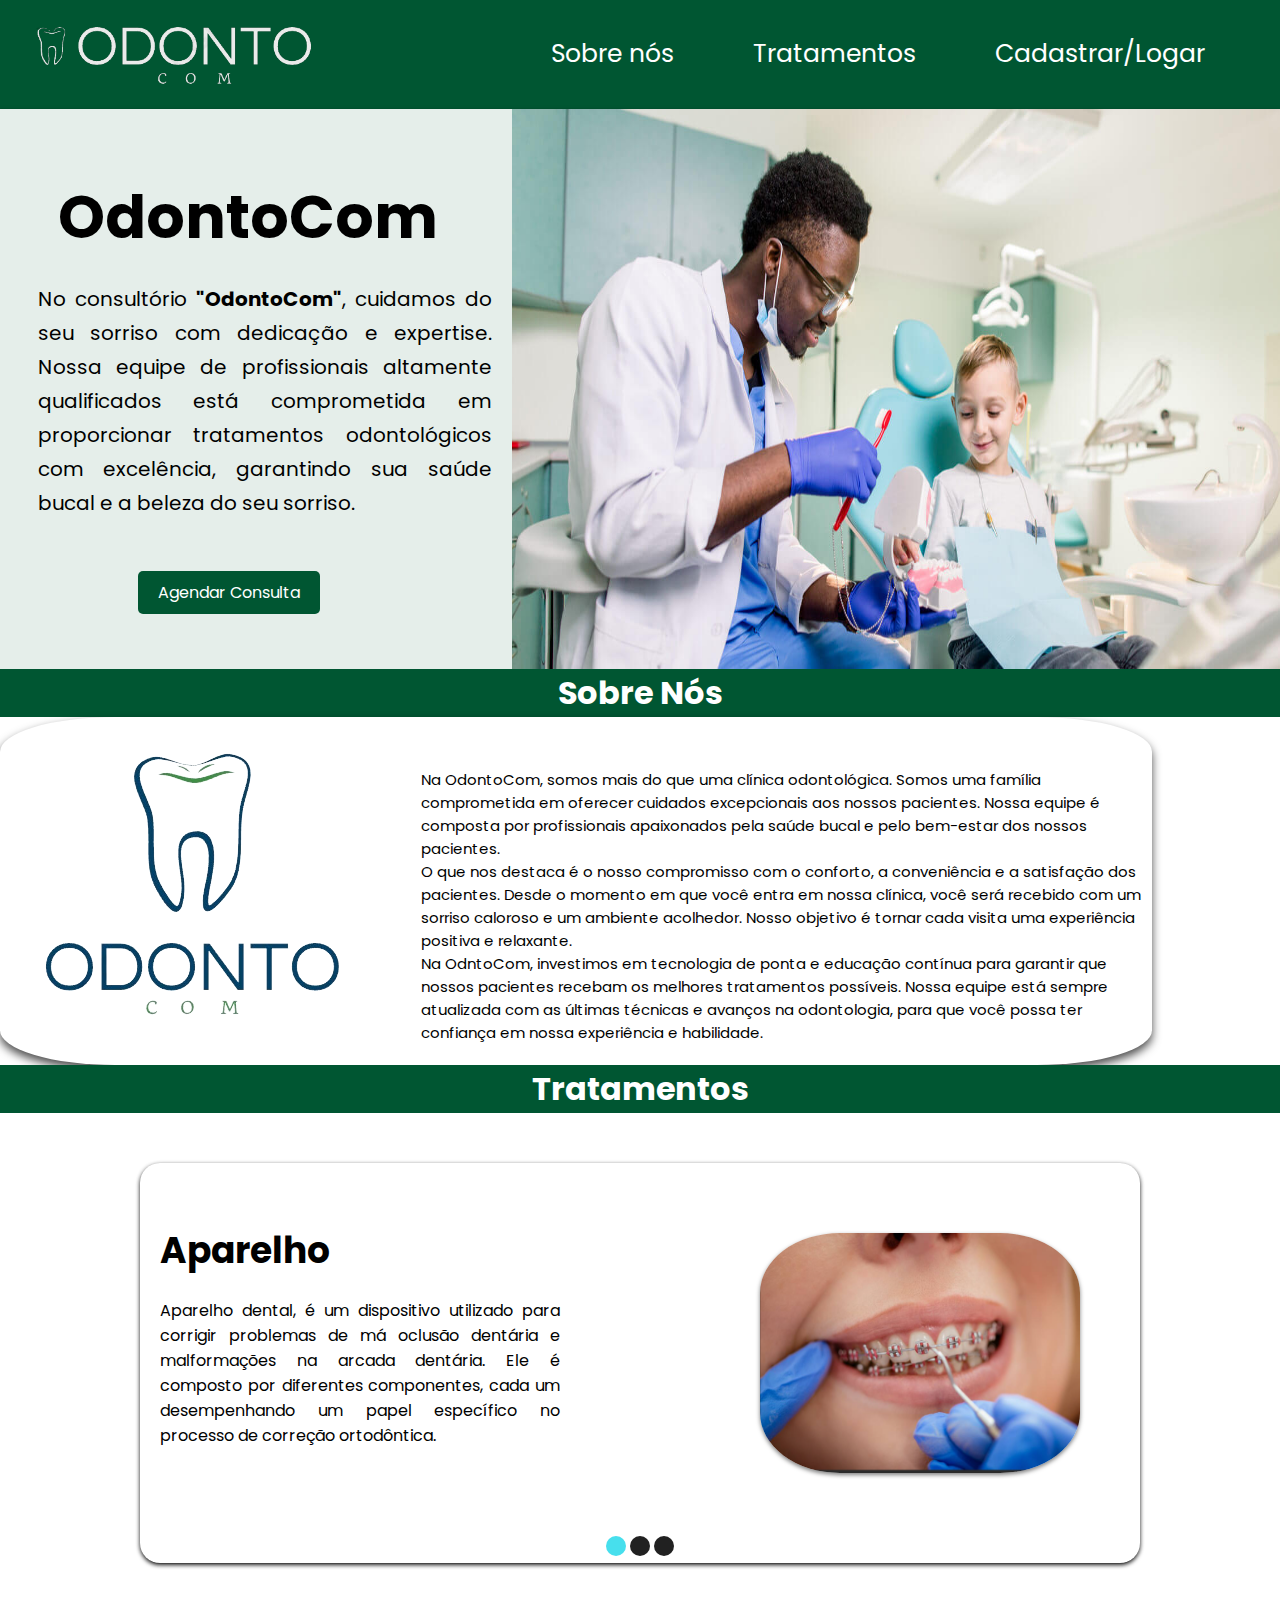
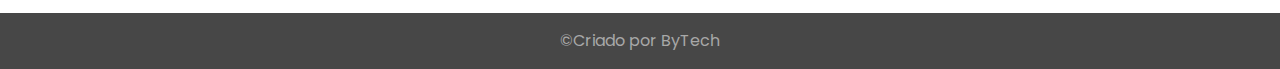
<file: index.html>
<!DOCTYPE html>
<html lang="en">
<head>
    <meta charset="UTF-8">
    <meta http-equiv="X-UA-Compatible" content="IE=edge">
    <meta name="viewport" content="width=device-width, initial-scale=1.0">
    <link rel="preconnect" href="https://fonts.googleapis.com">
    <link rel="preconnect" href="https://fonts.gstatic.com" crossorigin>
    <link href="https://fonts.googleapis.com/css2?family=Poppins:ital,wght@0,100;0,200;0,300;0,400;0,500;0,600;0,700;0,800;0,900;1,100;1,200;1,300;1,400;1,500;1,600;1,700;1,800;1,900&display=swap"rel="stylesheet">
    <script src="./JavaScript/script.js"></script>
    <link rel="stylesheet" href="style/style.css">
    <link rel="shortcut icon" href="assets/LogoFav.PNG" type="image/x-icon">
    <title>OdontoCom</title>
</head>
<body>
   <!--Cabeçalho-->
    <header class="cabecalho"> 
        <div class="cabecalho__logo">
            <img class="logo" src="assets/OdontoCom_White.png" alt="">
        </div>
        <nav class="cabecalho__informacoes">
            <button id="botao1" class="cabecalho__botao cabecalho__informacoes__menu">Sobre nós</button>
            <button id="botao2" class="cabecalho__botao cabecalho__informacoes__menu">Tratamentos</button>
            <a class="cabecalho__informacoes__menu" href="HTML/login.html">Cadastrar/Logar</a>
        </nav>
    </header>
    <!--FIM Cabeçalho-->
    <!--Body-->
        <div class="container">
            <section class="container__retangulo">
                <div>
                    <div class="retangulo__titulo">
                        <h2 class="retangulo__titulo__escrita">OdontoCom</h2>
                    </div>
                    <p class="retangulo__escrita">No consultório <b>"OdontoCom"</b>, cuidamos do seu sorriso com dedicação e expertise.
                      Nossa equipe de profissionais altamente qualificados está comprometida em proporcionar tratamentos odontológicos  
                      com excelência, garantindo sua saúde bucal e a beleza do seu sorriso.
                    </p>
                    <a class="retangulo__botao" href="">Agendar Consulta</a>
                </div>
        </section>  
        <img class="imagem" src="assets/Imagem1.jpg" alt="">
    </div>
    <div class="divisoria">
        <h1 class="divisoria__sobreNos"> Sobre Nós</h1>
    </div>
    <section class="sobreNos">
        <img class="sobreNos__logo" src="assets/OdontoCom_logo1.png" alt="">
        <div>
            <p class="sobreNos__escrita">Na OdontoCom, somos mais do que uma clínica odontológica. Somos uma família comprometida em oferecer cuidados excepcionais aos nossos pacientes. Nossa equipe é composta por profissionais apaixonados pela saúde bucal e pelo bem-estar dos nossos pacientes.
            <br>
            O que nos destaca é o nosso compromisso com o conforto, a conveniência e a satisfação dos pacientes. Desde o momento em que você entra em nossa clínica, você será recebido com um sorriso caloroso e um ambiente acolhedor. Nosso objetivo é tornar cada visita uma experiência positiva e relaxante.
            <br>
             Na OdntoCom, investimos em tecnologia de ponta e educação contínua para garantir que nossos pacientes recebam os melhores tratamentos possíveis. Nossa equipe está sempre atualizada com as últimas técnicas e avanços na odontologia, para que você possa ter confiança em nossa experiência e habilidade.</p>
        </div>  
    </section>
        <div class="divisoria">
            <h1 class="divisoria__tratamentos">Tratamentos</h1>
        </div>
         <!-- Carrosel/Slide -->
     <section>
        <div class="slider">
  <input type="radio" name="toggle" id="btn-1" checked>
  <input type="radio" name="toggle" id="btn-2">
  <input type="radio" name="toggle" id="btn-3">

  <div class="slider-controls">
    <label for="btn-1"></label>
    <label for="btn-2"></label>
    <label for="btn-3"></label>
  </div>

  <ul class="slides">
    <li class="slide">
      <div class="slide-content">
        <h2 class="slide-title">Aparelho</h2>
        <p class="slide-text"> Aparelho dental, é um dispositivo utilizado para corrigir problemas de má oclusão dentária e malformações na arcada dentária. Ele é composto por diferentes componentes, cada um desempenhando um papel específico no processo de correção ortodôntica.</p>
      </div>
      <p class="slide-image">
        <img src="assets/Aparelho.png" alt="stuff" width="320" height="240">
      </p>
    </li>
    <li class="slide">
      <div class="slide-content">
        <h2 class="slide-title">Cárie</h2>
        <p class="slide-text">Essa desmineralização leva à formação de pequenas aberturas ou cavidades nos dentes, que podem progredir e comprometer estruturas mais profundas, como a dentina e até mesmo a polpa dentária, se não tratadas adequadamente!</p>
      </div>
      <p class="slide-image">
        <img src="assets/Carie.png" alt="stuff" width="320" height="240">
      </p>
    </li>
    <li class="slide">
      <div class="slide-content">
        <h2 class="slide-title">Clareamento</h2>
        <p class="slide-text">O clareamento dental é um procedimento odontológico popular que visa melhorar a aparência estética dos dentes, tornando-os mais brancos e brilhantes. </p>

      </div>
      <p class="slide-image">
        <img src="assets/Clareamento.png" alt="stuff" width="320" height="240">
      </p>
    </li>
    
  </ul>
</div>
     </section>
<!-- FIM Carrosel/Slide -->
<!-- FIM Body-->
<!--Rodapé-->
    <footer>
      <div class="rodape">
        <a class="rodape__escrita" href="HTML/ByTech.html">&copy;Criado por ByTech</a>
        </div>
    </footer>
    <!--Fim Rodapé-->
</body>
</html>
</file>
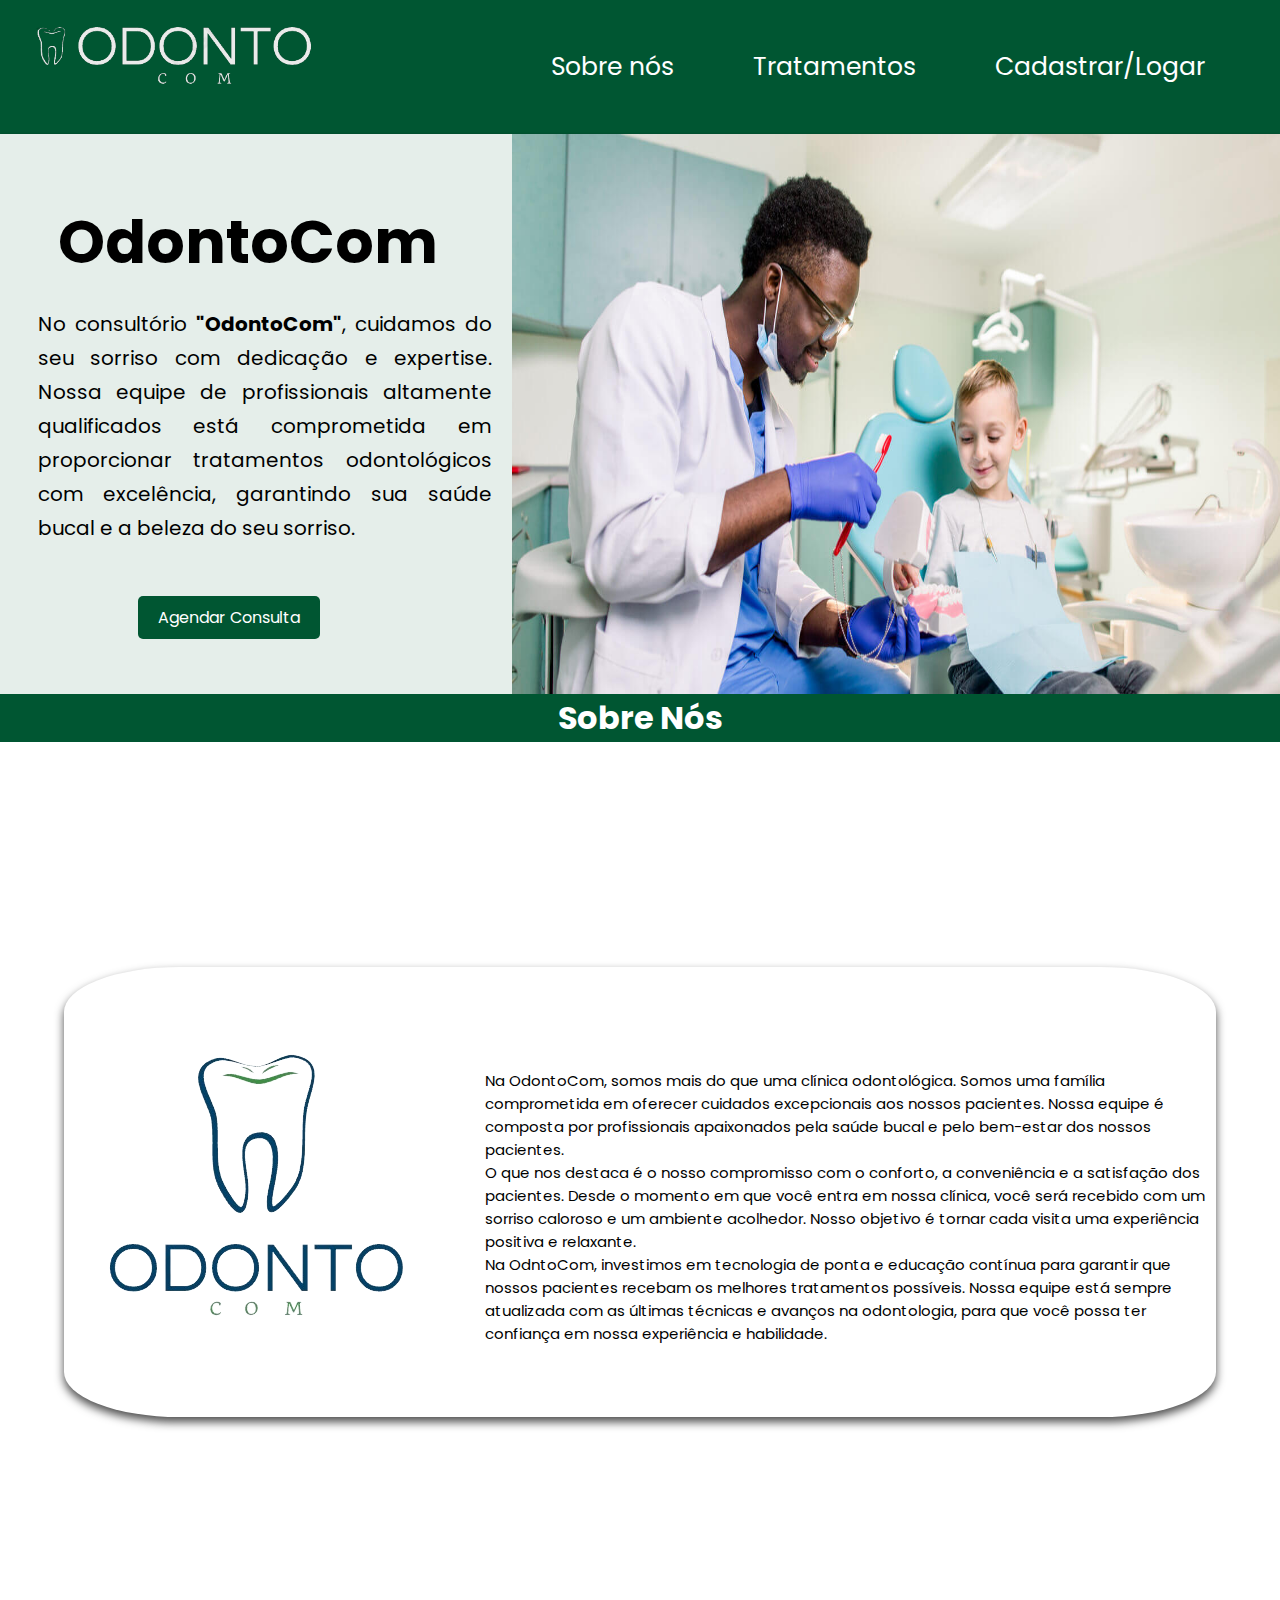
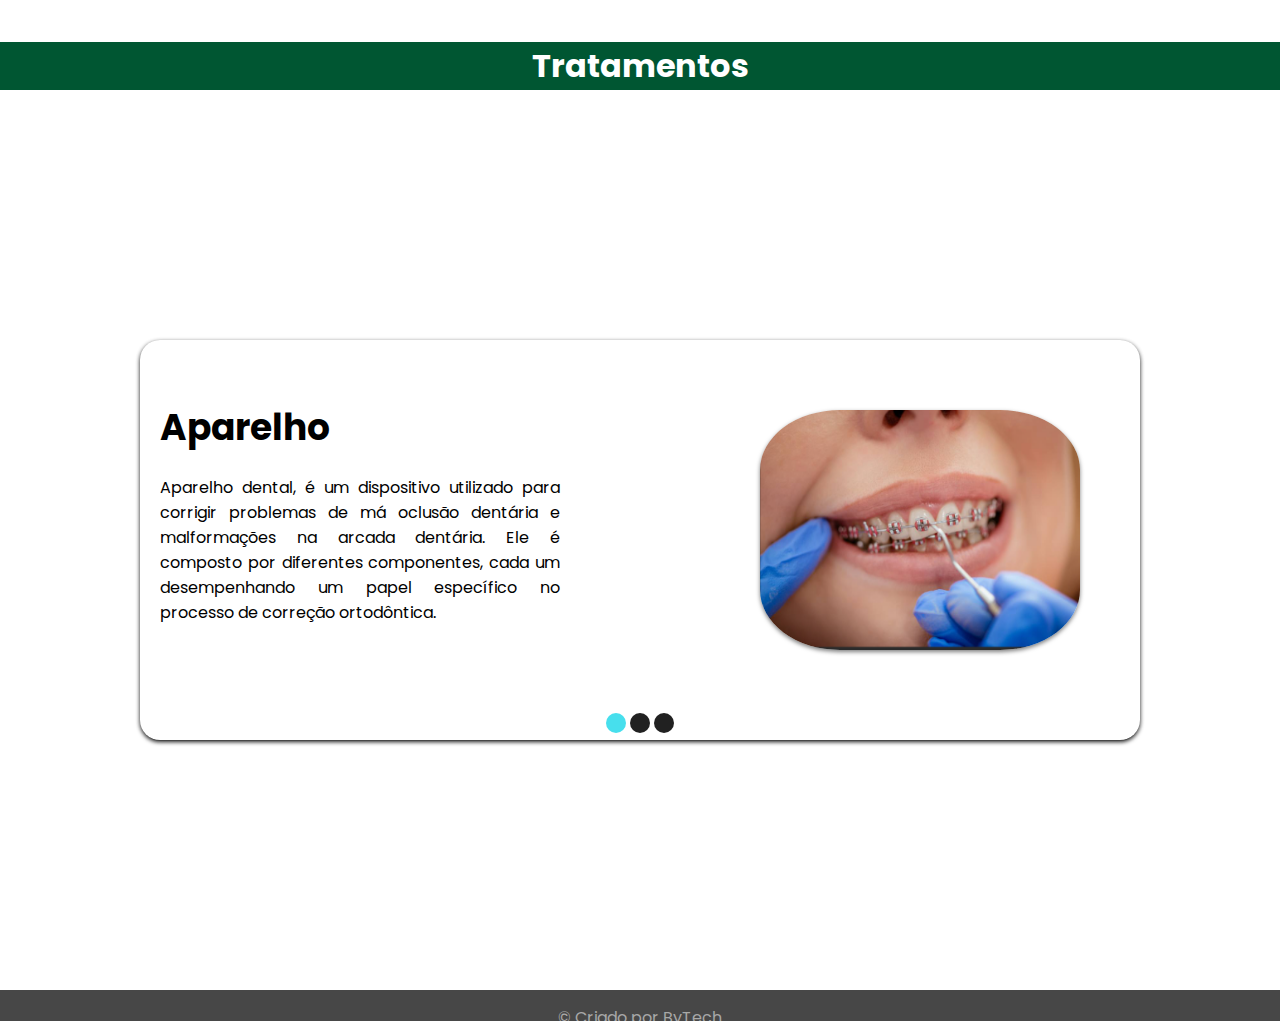
<file: HTML/index.html>
<!DOCTYPE html>
<html lang="pt-BR">

<head>
  <meta charset="UTF-8">
  <meta http-equiv="X-UA-Compatible" content="IE=edge">
  <meta name="viewport" content="width=device-width, initial-scale=1.0">
  <link rel="preconnect" href="https://fonts.googleapis.com">
  <link rel="preconnect" href="https://fonts.gstatic.com" crossorigin>
  <link
    href="https://fonts.googleapis.com/css2?family=Poppins:ital,wght@0,100;0,200;0,300;0,400;0,500;0,600;0,700;0,800;0,900;1,100;1,200;1,300;1,400;1,500;1,600;1,700;1,800;1,900&display=swap"
    rel="stylesheet">
  <link rel="stylesheet" href="https://cdn.jsdelivr.net/npm/bootstrap-icons@1.11.3/font/bootstrap-icons.min.css">
  <script src="../JavaScript/scriptMobile.js" defer></script>
  <link rel="stylesheet" href="../style/style.css">
  <link rel="shortcut icon" href="../assets/LogoFav.PNG" type="image/x-icon">
  <title>OdontoCom</title>
</head>

<body>
  <!--Cabeçalho-->
  <header class="cabecalho">
    <div class="cabecalho__logo">
      <a href="index.html">
        <img class="logo" src="../assets/OdontoCom_White.png" alt="Logo">
      </a>
    </div>

    <nav>
      <a class="cabecalho__botao cabecalho__informacoes__menu" href="#sobreNosBotao">Sobre nós</a>
      <a class="cabecalho__botao cabecalho__informacoes__menu" href="#tratamentosBotao">Tratamentos</button></a>
      <a class="cabecalho__informacoes__menu" href="login.html" id="cadastro">Cadastrar/Logar</a>
    </nav>

    <div class="btn-abrir-menu" id="btn-menu-mob">
      <i class="bi bi-list"></i>
    </div>

    <div class="menu-mobile" id="menu-mobile">
      <div class="btn-fechar">
        <i class="bi bi-x"></i>
      </div>
      <nav>
        <ul>
          <li><a class="btn-sobre-nos" href="#sobreNosBotao">Sobre nós</a></li>
          <li><a class="btn-tratamentos" href="#tratamentosBotao">Tratamentos</button></a></li>
          <li><a class="btn-cadastro" href="login.html" id="cadastro">Cadastrar/Logar</a></li>
        </ul>
      </nav>
    </div><!--menu-mobile-->
    <div class="overlay-menu-mob" id="overlay-menu-mob"></div>
  </header>
  <!--FIM Cabeçalho-->
  <!--Body-->
  <main>
    <div class="container">
      <section class="container__retangulo">
        <div class="container-vinicius">
          <div class="retangulo__titulo">
            <h2 class="retangulo__titulo__escrita">OdontoCom</h2>
          </div>
          <p class="retangulo__escrita">No consultório <b>"OdontoCom"</b>, cuidamos do seu sorriso com dedicação e
            expertise.
            Nossa equipe de profissionais altamente qualificados está comprometida em proporcionar tratamentos
            odontológicos
            com excelência, garantindo sua saúde bucal e a beleza do seu sorriso.
          </p>
          <a class="retangulo__botao" href="../HTML/login.html">Agendar Consulta</a>
        </div>
      </section>
      <img class="imagem" src="../assets/Imagem1.jpg" alt="">
    </div>
    <div id="sobreNosBotao" class="divisoria">
      <h1 class="divisoria__sobreNos"> Sobre Nós</h1>
    </div>
    <section class="sobreNos__container">
      <div class="sobreNos">
        <img class="sobreNos__logo" src="../assets/OdontoCom_logo1.png" alt="">
        <p class="sobreNos__escrita">Na OdontoCom, somos mais do que uma clínica odontológica. Somos uma família
          comprometida em oferecer cuidados excepcionais aos nossos pacientes. Nossa equipe é composta por profissionais
          apaixonados pela saúde bucal e pelo bem-estar dos nossos pacientes.
          <br>
          O que nos destaca é o nosso compromisso com o conforto, a conveniência e a satisfação dos pacientes. Desde o
          momento em que você entra em nossa clínica, você será recebido com um sorriso caloroso e um ambiente
          acolhedor. Nosso objetivo é tornar cada visita uma experiência positiva e relaxante.
          <br>
          Na OdntoCom, investimos em tecnologia de ponta e educação contínua para garantir que nossos pacientes recebam
          os melhores tratamentos possíveis. Nossa equipe está sempre atualizada com as últimas técnicas e avanços na
          odontologia, para que você possa ter confiança em nossa experiência e habilidade.
        </p>
      </div>
    </section>
    <div id="tratamentosBotao" class="divisoria">
      <h1 class="divisoria__tratamentos">Tratamentos</h1>
    </div>
    <!-- Carrosel/Slide -->
    <section class="section-tratamentos">
      <div class="slider">
        <input type="radio" name="toggle" id="btn-1" checked>
        <input type="radio" name="toggle" id="btn-2">
        <input type="radio" name="toggle" id="btn-3">

        <div class="slider-controls">
          <label for="btn-1"></label>
          <label for="btn-2"></label>
          <label for="btn-3"></label>
        </div>

        <ul class="slides">
          <li class="slide">
            <div class="slide-content">
              <h2 class="slide-title">Aparelho</h2>
              <p class="slide-text"> Aparelho dental, é um dispositivo utilizado para corrigir problemas de má oclusão
                dentária e malformações na arcada dentária. Ele é composto por diferentes componentes, cada um
                desempenhando um papel específico no processo de correção ortodôntica.</p>
            </div>
            <p class="slide-image">
              <img src="../assets/Aparelho.png" alt="stuff" width="320" height="240">
            </p>
          </li>
          <li class="slide">
            <div class="slide-content">
              <h2 class="slide-title">Cárie</h2>
              <p class="slide-text">Essa desmineralização leva à formação de pequenas aberturas ou cavidades nos dentes,
                que podem progredir e comprometer estruturas mais profundas, como a dentina e até mesmo a polpa
                dentária, se não tratadas adequadamente!</p>
            </div>
            <p class="slide-image">
              <img src="../assets/Carie.png" alt="stuff" width="320" height="240">
            </p>
          </li>
          <li class="slide">
            <div class="slide-content">
              <h2 class="slide-title">Clareamento</h2>
              <p class="slide-text">O clareamento dental é um procedimento odontológico popular que visa melhorar a
                aparência estética dos dentes, tornando-os mais brancos e brilhantes. </p>

            </div>
            <p class="slide-image">
              <img src="../assets/Clareamento.png" alt="stuff" width="320" height="240">
            </p>
          </li>
        </ul>
      </div>


      <div class="tratamentos-mobile">
        <div class="slide-content">
          <h2 class="slide-title">Aparelho</h2>
          <p class="slide-text"> Aparelho dental, é um dispositivo utilizado para corrigir problemas de má oclusão
            dentária e malformações na arcada dentária. Ele é composto por diferentes componentes, cada um
            desempenhando um papel específico no processo de correção ortodôntica.</p>
          <p class="slide-image">
            <img src="../assets/Aparelho.png" alt="stuff" width="320" height="240">
          </p>
        </div>
        <div class="slide-content">
          <h2 class="slide-title">Cárie</h2>
          <p class="slide-text">Essa desmineralização leva à formação de pequenas aberturas ou cavidades nos dentes,
            que podem progredir e comprometer estruturas mais profundas, como a dentina e até mesmo a polpa
            dentária, se não tratadas adequadamente!</p>
          <p class="slide-image">
            <img src="../assets/Carie.png" alt="stuff" width="320" height="240">
          </p>
        </div>
        <div class="slide-content">
          <h2 class="slide-title">Clareamento</h2>
          <p class="slide-text">O clareamento dental é um procedimento odontológico popular que visa melhorar a
            aparência estética dos dentes, tornando-os mais brancos e brilhantes. </p>
          <p class="slide-image">
            <img src="../assets/Clareamento.png" alt="stuff" width="320" height="240">
          </p>
        </div>
      </div><!--Fim tratamentos Mobile-->
    </section>
    <!-- FIM Carrosel/Slide -->
    <div class="botao__container">
      <a class="botao__retorno" href="#">&#9650</a>
    </div>
  </main>
  <!-- FIM Body-->
  <!--Rodapé-->
  <footer>
    <div class="rodape">
      <a class="rodape__escrita" href="ByTech.html">&copy; Criado por ByTech</a>
    </div>
  </footer>
  <!--Fim Rodapé-->
</body>

</html>
</file>
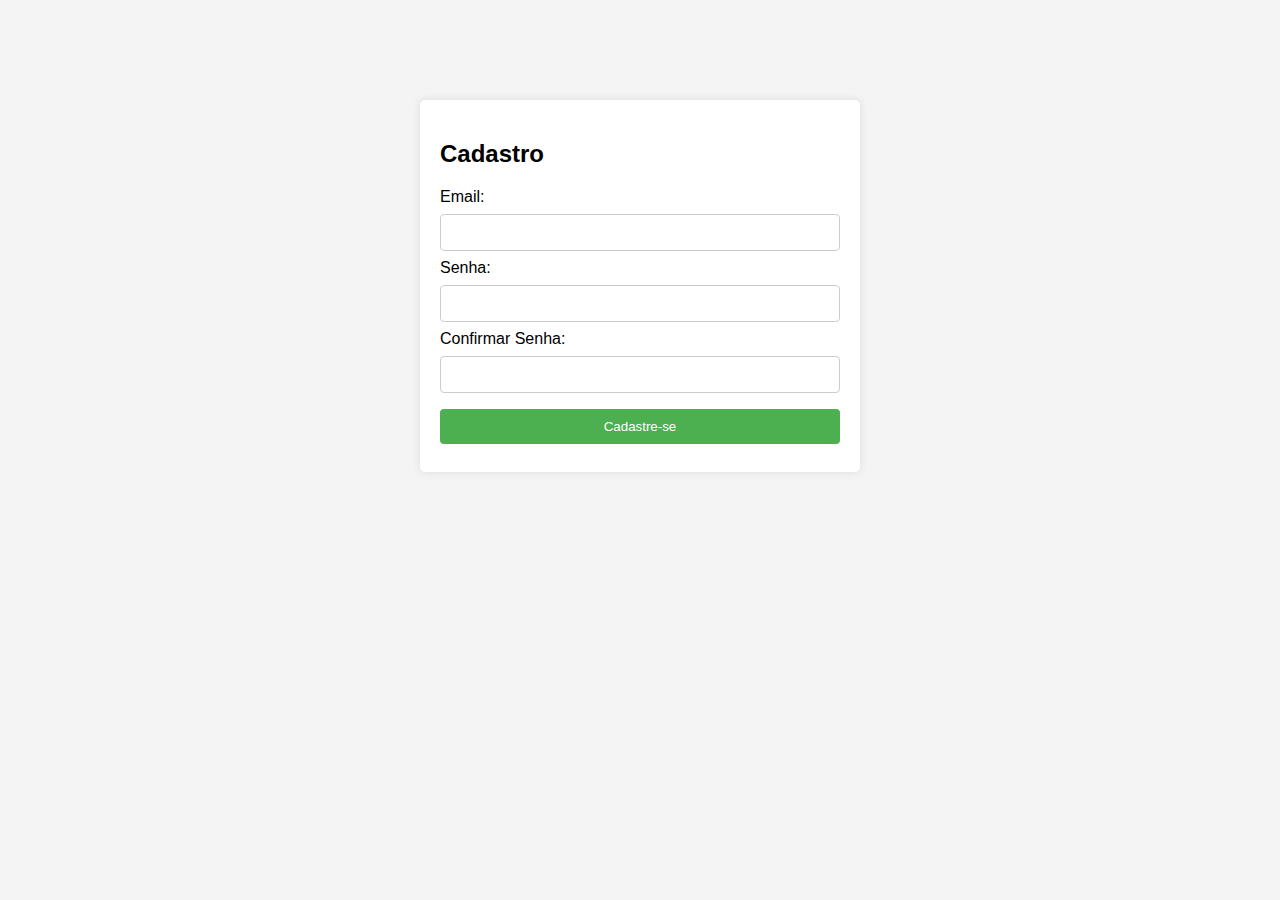
<file: cadastro.html>
<!DOCTYPE html>
<html lang="pt-br">
<head>
  <meta charset="UTF-8">
  <meta name="viewport" content="width=device-width, initial-scale=1.0">
  <title>Login</title>
  <style>
    body {
      font-family: Arial, sans-serif;
      margin: 0;
      padding: 0;
      background-color: #f4f4f4;
    }

    .container {
      max-width: 400px;
      margin: 100px auto;
      padding: 20px;
      background-color: #fff;
      border-radius: 5px;
      box-shadow: 0 0 10px rgba(0, 0, 0, 0.1);
    }

    input[type="text"],
    input[type="password"],
    input[type="submit"] {
      width: 100%;
      padding: 10px;
      margin: 8px 0;
      display: inline-block;
      border: 1px solid #ccc;
      border-radius: 4px;
      box-sizing: border-box;
    }

    input[type="submit"] {
      background-color: #4CAF50;
      color: white;
      border: none;
      cursor: pointer;
    }

    input[type="submit"]:hover {
      background-color: #45a049;
    }

  </style>
</head>
<body>
  <div class="container" id="loginContainer">
    <h2>Cadastro</h2>
    <form action="cadastro.php" method="post">
      <label for="email">Email:</label>
      <input type="text" id="email" name="email" required><br>

      <label for="password">Senha:</label>
      <input type="password" id="password" name="password" required><br>

      <label for="password">Confirmar Senha:</label>
      <input type="password" id="confirmed_password" name="confirmed_password" required><br>

      <input type="submit" value="Cadastre-se">
    </form>
  </div>
</body>
</html>
</file>
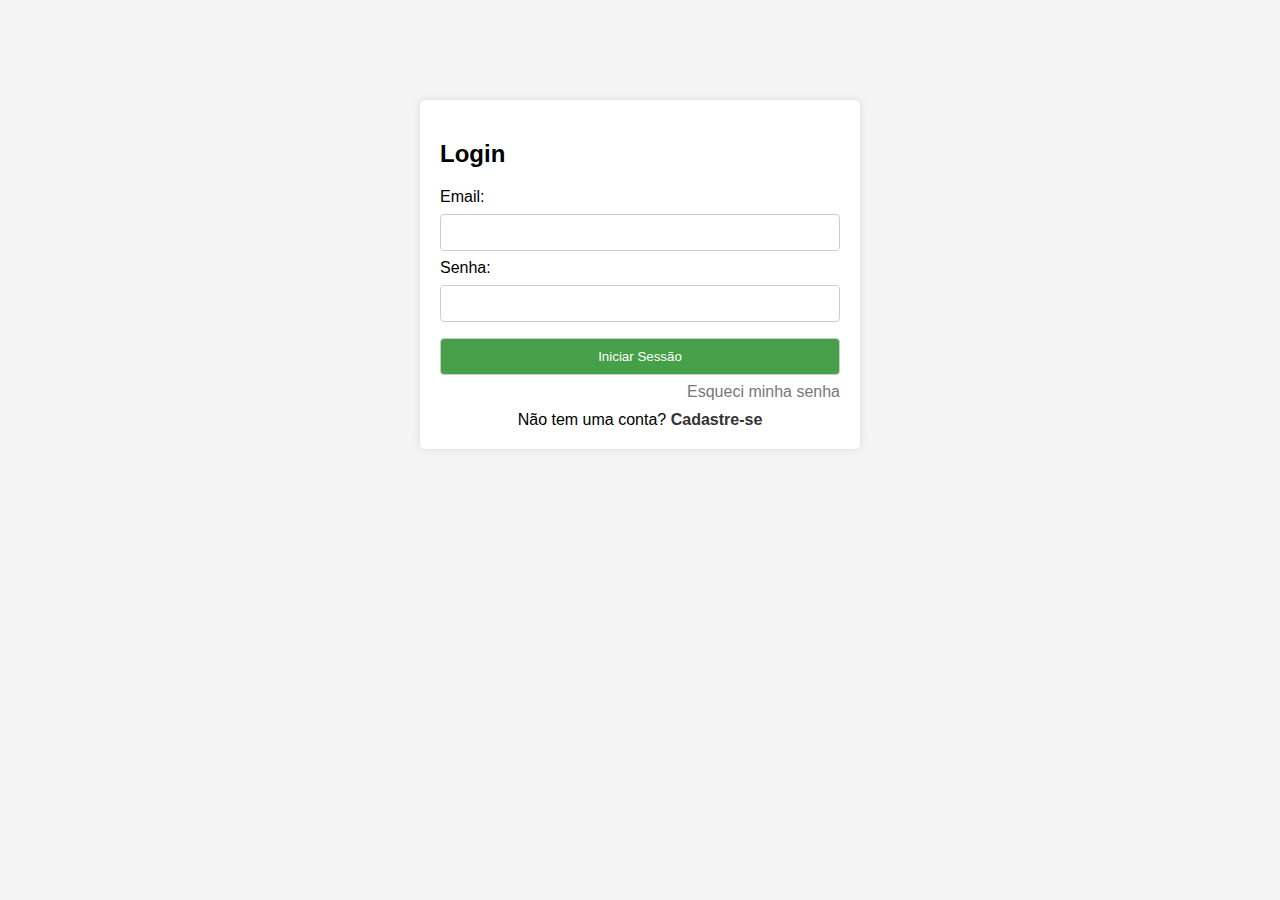
<file: login.html>
<!DOCTYPE html>
<html lang="pt-br">
<head>
  <meta charset="UTF-8">
  <meta name="viewport" content="width=device-width, initial-scale=1.0">
  <title>Login</title>
  <style>
    body {
      font-family: Arial, sans-serif;
      margin: 0;
      padding: 0;
      background-color: #f4f4f4;
    }

    .container {
      max-width: 400px;
      margin: 100px auto;
      padding: 20px;
      background-color: #fff;
      border-radius: 5px;
      box-shadow: 0 0 10px rgba(0, 0, 0, 0.1);
    }

    input[type="text"],
    input[type="password"],
    button {
      width: 100%;
      padding: 10px;
      margin: 8px 0;
      display: inline-block;
      border: 1px solid #ccc;
      border-radius: 4px;
      box-sizing: border-box;
    }

    input[type="submit"] {
      background-color: #4CAF50;
      color: white;
      border: none;
      cursor: pointer;
    }

    button {
      background-color: #45a049;
      color: white;
    }

    .forgot-password {
      text-align: right;
      margin-bottom: 10px;
    }

    .forgot-password a {
      text-decoration: none;
      color: #777;
    }

    .signup-link {
      text-align: center;
    }

    .signup-link a {
      text-decoration: none;
      color: #333;
      font-weight: bold;
    }
    #recuperarSenha {
      display: none;
    }
  </style>
</head>
<body>
  <div class="container" id="loginContainer">
    <h2>Login</h2>
    <form action="php/login.php" method="post">
      <label for="email">Email:</label>
      <input type="text" id="email" name="email" required><br>

      <label for="password">Senha:</label>
      <input type="password" id="password" name="password" required><br>

      <button type="submit">Iniciar Sessão</button>
    </form>
    <div class="forgot-password">
      <a href="#" id="forgotPasswordLink">Esqueci minha senha</a>
    </div>
    <div class="signup-link">
      <span>Não tem uma conta? </span><a href="cadastro.html">Cadastre-se</a>
    </div>
  </div>

  <div class="container" id="recuperarSenha">
    <h2>Recuperar Senha</h2>
    <form action="">
      <label for="email">Email:</label>
      <input type="text" id="email" name="email" required><br>
      <input type="submit" value="Enviar">
    </form>
    <div class="signup-link">
      <span>Voltar para </span><a href="#" id="voltarLogin">Login</a>
    </div>
  </div>

  <script>
    document.getElementById("forgotPasswordLink").addEventListener("click", function(event) {
      event.preventDefault(); 
      document.getElementById("loginContainer").style.display = "none";
      document.getElementById("recuperarSenha").style.display = "block";
    });
    document.getElementById("voltarLogin").addEventListener("click", function(event) {
      event.preventDefault();
      document.getElementById("recuperarSenha").style.display = "none";
      document.getElementById("loginContainer").style.display = "block";
    });
  </script>
</body>
</html>
</file>
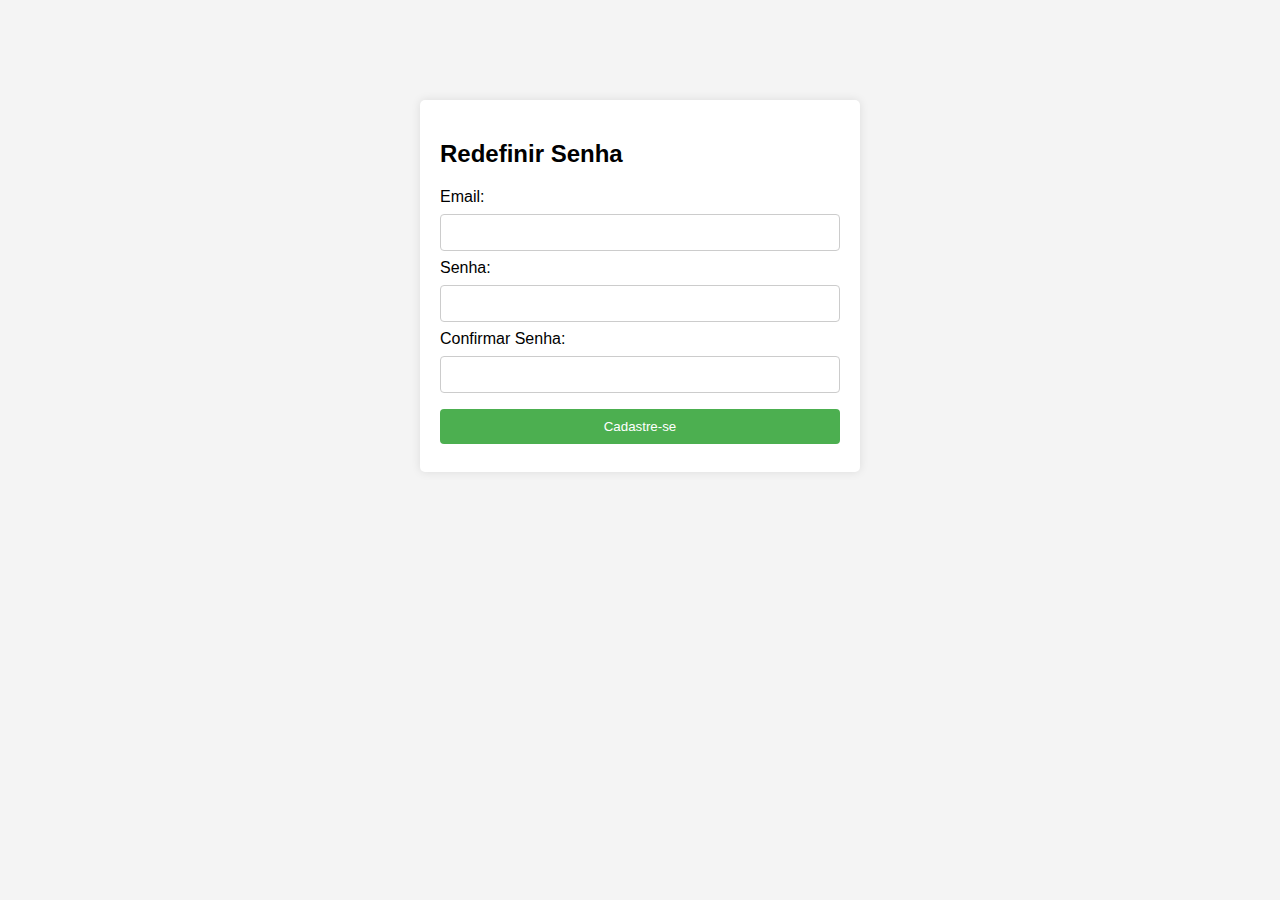
<file: redefinirSenha.html>
<!DOCTYPE html>
<html lang="pt-br">
<head>
  <meta charset="UTF-8">
  <meta name="viewport" content="width=device-width, initial-scale=1.0">
  <title>Login</title>
  <style>
    body {
      font-family: Arial, sans-serif;
      margin: 0;
      padding: 0;
      background-color: #f4f4f4;
    }

    .container {
      max-width: 400px;
      margin: 100px auto;
      padding: 20px;
      background-color: #fff;
      border-radius: 5px;
      box-shadow: 0 0 10px rgba(0, 0, 0, 0.1);
    }

    input[type="text"],
    input[type="password"],
    input[type="submit"] {
      width: 100%;
      padding: 10px;
      margin: 8px 0;
      display: inline-block;
      border: 1px solid #ccc;
      border-radius: 4px;
      box-sizing: border-box;
    }

    input[type="submit"] {
      background-color: #4CAF50;
      color: white;
      border: none;
      cursor: pointer;
    }

    input[type="submit"]:hover {
      background-color: #45a049;
    }

  </style>
</head>
<body>
  <div class="container" id="loginContainer">
    <h2>Redefinir Senha</h2>
    <form action="recuperarSenha.php" method="post">
        <label for="email">Email:</label>
        <input type="text" id="email" name="email" required><br>

        <label for="password">Senha:</label>
        <input type="password" id="password" name="password" required><br>

        <label for="password">Confirmar Senha:</label>
        <input type="password" id="confirmed_password" name="confirmed_password" required><br>

        <input type="submit" value="Cadastre-se">
    </form>
  </div>
</body>
</html>
</file>
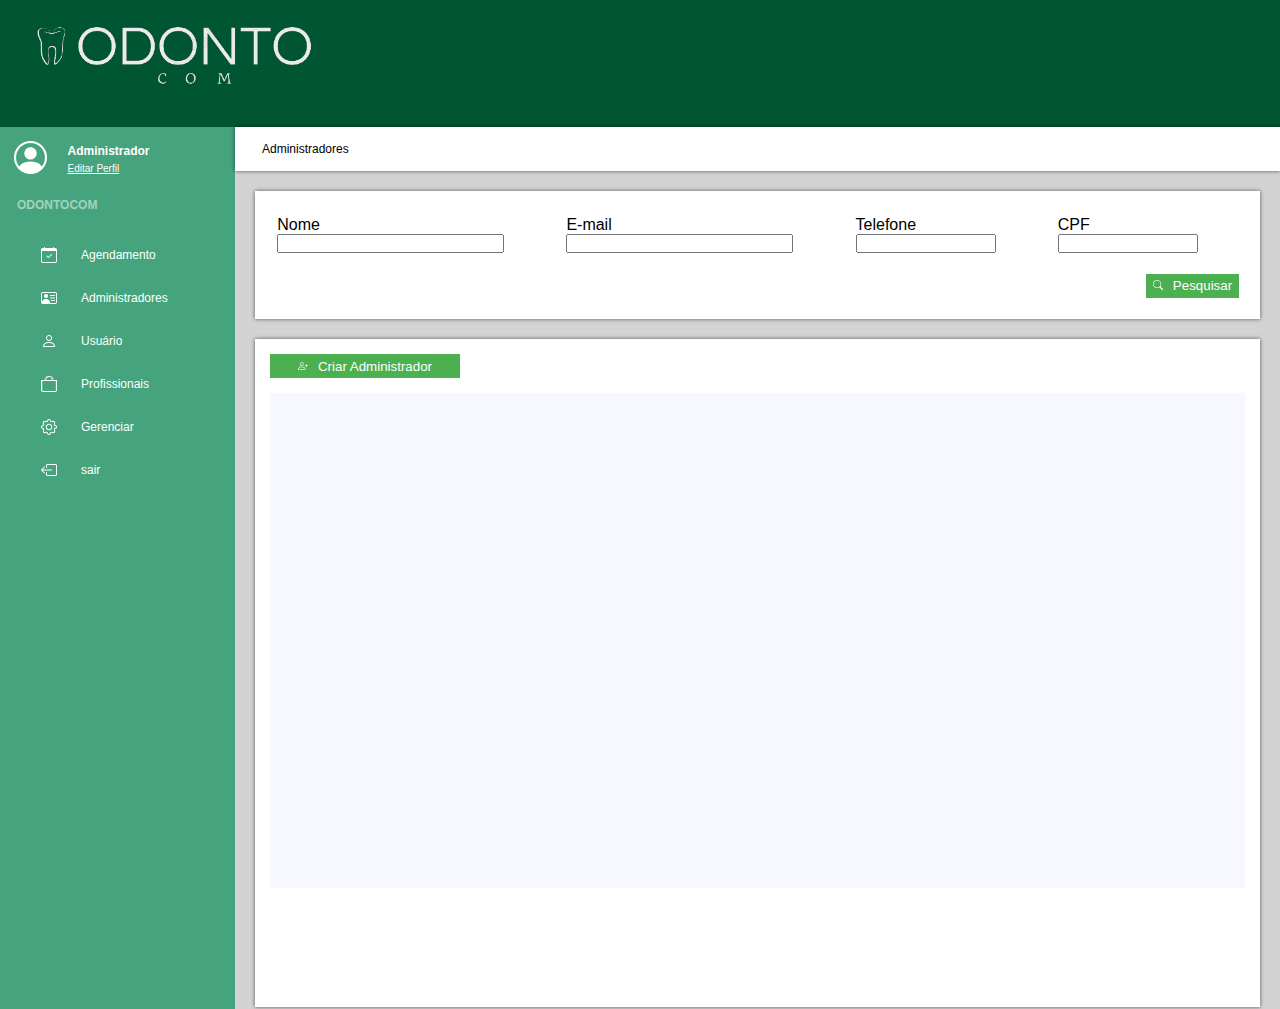
<file: HTML/administradores.html>
<!DOCTYPE html>
<html lang="en">

<head>
    <meta charset="UTF-8">
    <meta http-equiv="X-UA-Compatible" content="IE=edge">
    <meta name="viewport" content="width=device-width, initial-scale=1.0">
    <link rel="stylesheet" href="../style/style.css">
    <link rel="shortcut icon" href="../assets/LogoFav.PNG" type="image/x-icon">
    <title>Administradores</title>
</head>

<body>
    <header class="cabecalho">
        <div class="cabecalho__logo">
            <a href="administrador.html">
                <img class="logo" src="../assets/OdontoCom_White.png" alt="Logo">
            </a>
        </div>
    </header>
    <main class="main__container">
        <nav class="nav__administrador__container">
            <div class="nav__div__conatiner">
                <img src="../assets/person-circle.png" alt="">
                <div class="div__administrador">
                    <h2 class="administrador__titulo">Administrador</h2>
                    <a class="editarPerfil" href="">Editar Perfil</a>
                </div>
            </div>
            <h3>ODONTOCOM</h3>
            <div class="links__container">
                <a class="links__escrita" href="">
                    <div class="links__opcoes">
                        <img class="links__imagem" src="../assets/calendario.png" alt="">
                        Agendamento
                    </div>
                </a>
                <a class="links__escrita" href="administradores.html">
                    <div class="links__opcoes">
                        <img class="links__imagem" src="../assets/cardAdministrador.png" alt="">
                        Administradores
                    </div>
                </a>
                <a class="links__escrita" href="usuario.html">
                    <div class="links__opcoes">
                        <img class="links__imagem" src="../assets/person 1.png" alt="">
                        Usuário
                    </div>
                </a>
                <a class="links__escrita" href="profissionais.html">
                    <div class="links__opcoes">
                        <img class="links__imagem" src="../assets/maleta.png" alt="">
                        Profissionais
                    </div>
                </a>
                <a class="links__escrita" href="gerenciar.html">
                    <div class="links__opcoes">
                        <img class="links__imagem" src="../assets/engrenagem.png" alt="">
                        Gerenciar
                    </div>
                </a>
                <a class="links__escrita" href="">
                    <div class="links__opcoes">
                        <img class="links__imagem" src="../assets/sair.png" alt="">
                        sair
                    </div>
                </a>
            </div>
        </nav>
        <section class="usuario__container">
            <div class="div__usuarios">
                <p>Administradores</p>
            </div>
            <div class="div__input__container">
                <div class="div__input">
                    <div class="input">
                        <label for="">Nome</label>
                        <input type="text">
                    </div>
                    <div class="input">
                        <label for="">E-mail</label>
                        <input type="text">
                    </div>
                    <div class="input input__telefone__cpf">
                        <label for="">Telefone</label>
                        <input type="text">
                    </div>
                    <div class="input input__telefone__cpf">
                        <label for="">CPF</label>
                        <input type="text">
                    </div>
                </div>
                <div class="div__botao">
                    <button class="botao"><img class="botao__icon" src="../assets/Lupa.png" alt="">Pesquisar</button>
                </div>    
            </div>
            <div class="tabela__container">
                <div class="div__botao__novoUsuario">
                    <button class="botao botao__novoUsuario"><img class="botao__icon"src="../assets/usuario+.png" alt="">Criar Administrador</button>
                </div>
                <div class="tabela">
                    <!--A ser Incrementado-->
                </div>
            </div>
        </section>
    </main>
</body>
</html>
</file>
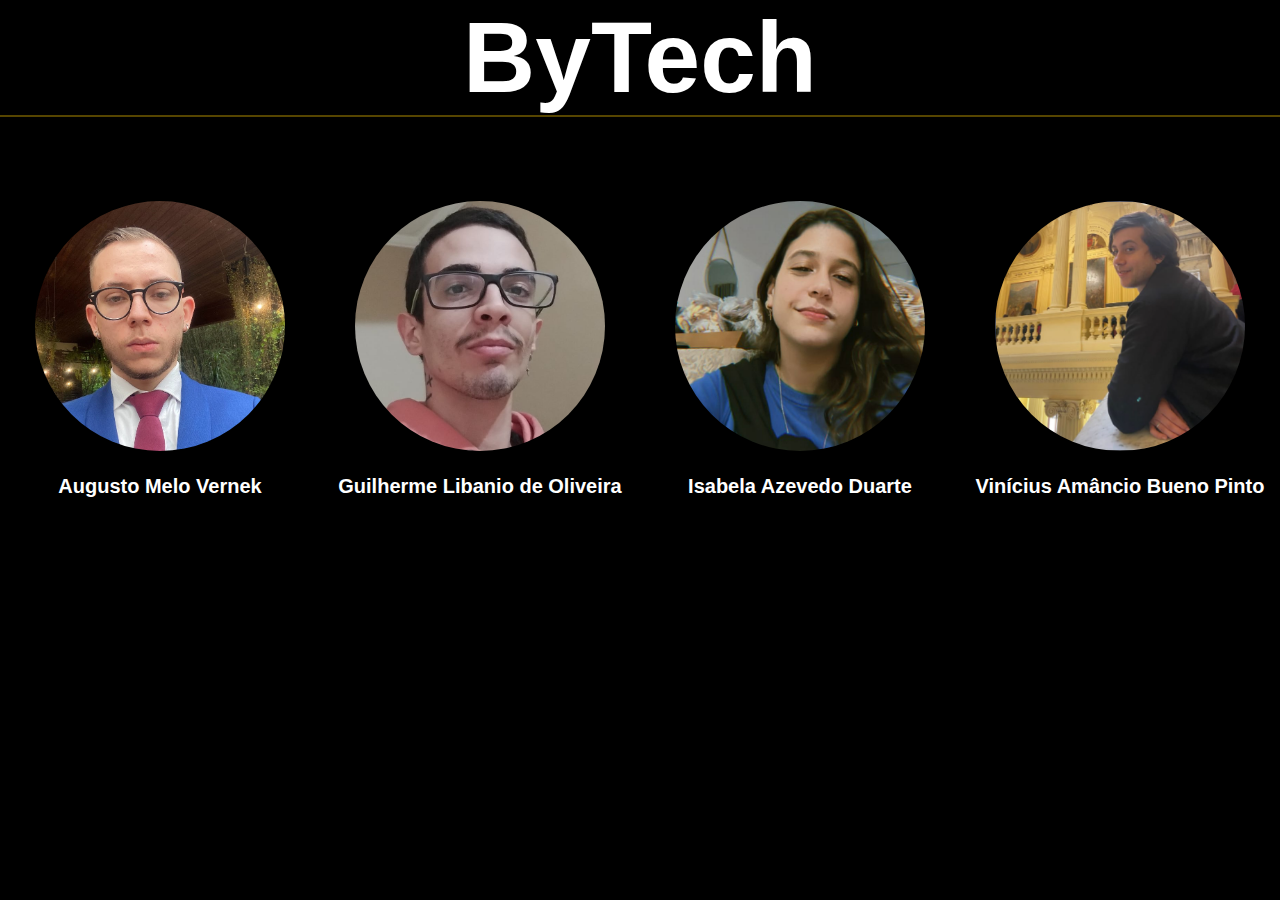
<file: HTML/ByTech.html>
<!DOCTYPE html>
<html lang="en">
<head>
    <meta charset="UTF-8">
    <meta name="viewport" content="width=device-width, initial-scale=1.0">
    <link rel="stylesheet" href="../style/ByTech.css">
    <title>Bytech</title>
</head>
<body>
    <header>
        <h1>ByTech</h1>
    </header>
    <div class="container">
        <div>
            <a href="https://portifolio-iota-pied-63.vercel.app/">
                <img class="foto" src="../assets/augusto.jpg" alt="">
            </a>
            <h2 class="nome">Augusto Melo Vernek</h2>
        </div>
        <div> 
            <a href="https://glibanio.github.io/Portfolio/">
                <img class="foto" src="../assets/Guilherme.png" alt="">
            </a>
            <h2 class="nome">Guilherme Libanio de Oliveira</h2>
        </div>
        <div>
            <a href="#">
                <img class="foto" src="../assets/Isabela.PNG" alt="">
            </a>
            <h2 class="nome">Isabela Azevedo Duarte</h2>
        </div>  
        <div class="perfil">
            <a href="https://portifolio-three-rho-62.vercel.app/">
                <img class="foto" src="../assets/vinicius.png" alt="" >
            </a>
            <h2 class="nome">Vinícius Amâncio Bueno Pinto</h2>
        </div>  
    </div>    
</body>
</html>
</file>
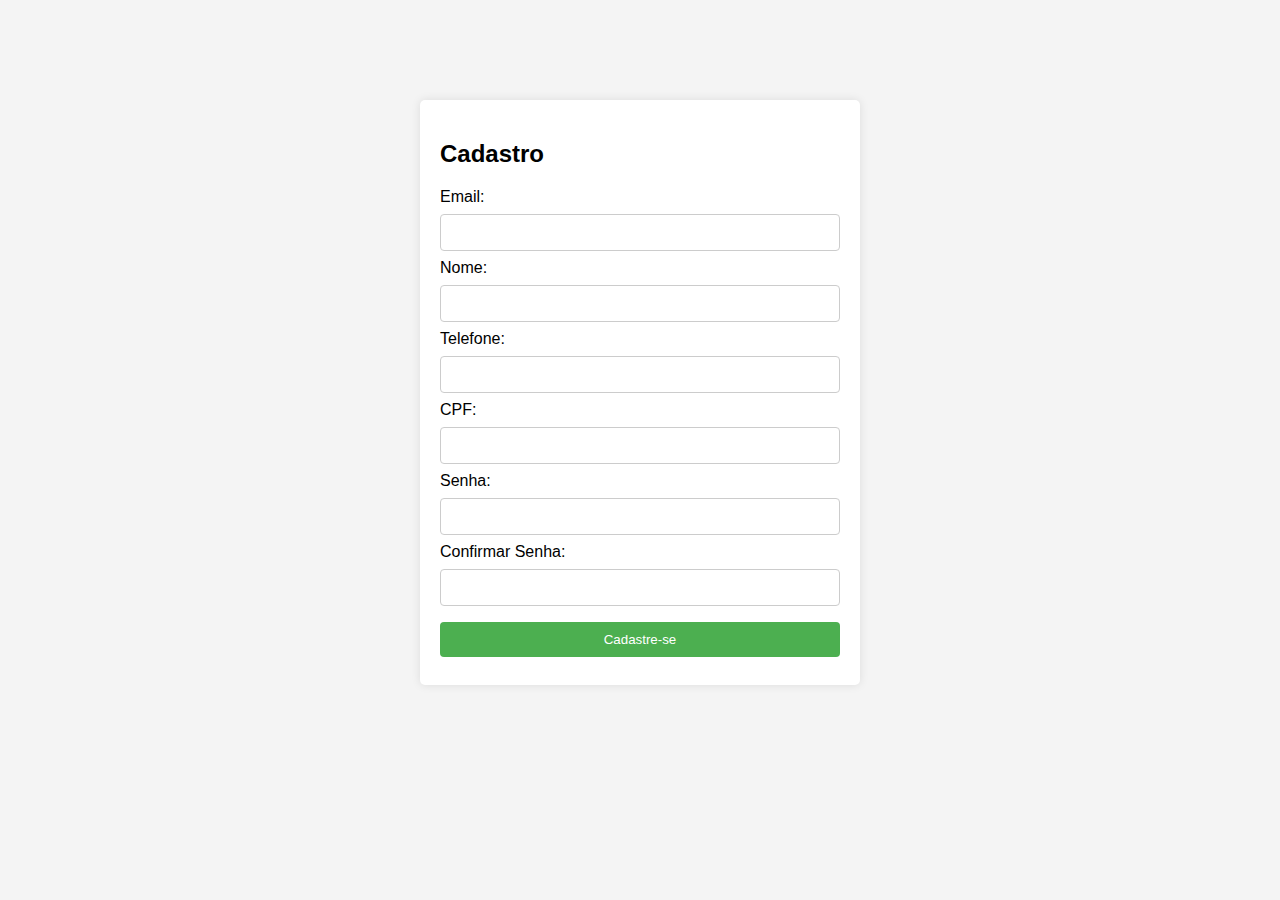
<file: HTML/cadastro.html>
<!DOCTYPE html>
<html lang="pt-br">

<head>
  <meta charset="UTF-8">
  <meta name="viewport" content="width=device-width, initial-scale=1.0">
  <title>Login</title>
  <style>
    body {
      font-family: Arial, sans-serif;
      margin: 0;
      padding: 0;
      background-color: #f4f4f4;
    }

    .container {
      max-width: 400px;
      margin: 100px auto;
      padding: 20px;
      background-color: #fff;
      border-radius: 5px;
      box-shadow: 0 0 10px rgba(0, 0, 0, 0.1);
    }

    input[type="text"],
    input[type="tel"],
    input[type="password"],
    input[type="submit"] {
      width: 100%;
      padding: 10px;
      margin: 8px 0;
      display: inline-block;
      border: 1px solid #ccc;
      border-radius: 4px;
      box-sizing: border-box;
    }

    input[type="submit"] {
      background-color: #4CAF50;
      color: white;
      border: none;
      cursor: pointer;
    }

    input[type="submit"]:hover {
      background-color: #45a049;
    }

    @media screen and (max-width: 1200px) {
      .container {
        margin: 5% auto;
      }
   } 

  </style>
</head>

<body>
  <div class="container" id="loginContainer">
    <h2>Cadastro</h2>
    <form action="cadastro.php" method="post">
      <label for="email">Email:</label>
      <input type="text" id="email" name="email" required><br>

      <label for="nome">Nome:</label>
      <input type="text" id="nome" name="nome" required><br>

      <label for="telefone">Telefone:</label>
      <input type="tel" id="telefone" name="telefone" required><br>

      <label for="cpf">CPF:</label>
      <input type="text" id="cpf" name="cpf" required><br>

      <label for="password">Senha:</label>
      <input type="password" id="password" name="password" required><br>

      <label for="password">Confirmar Senha:</label>
      <input type="password" id="confirmed_password" name="confirmed_password" required><br>

      <input type="submit" value="Cadastre-se">
    </form>
  </div>
</body>

</html>
</file>
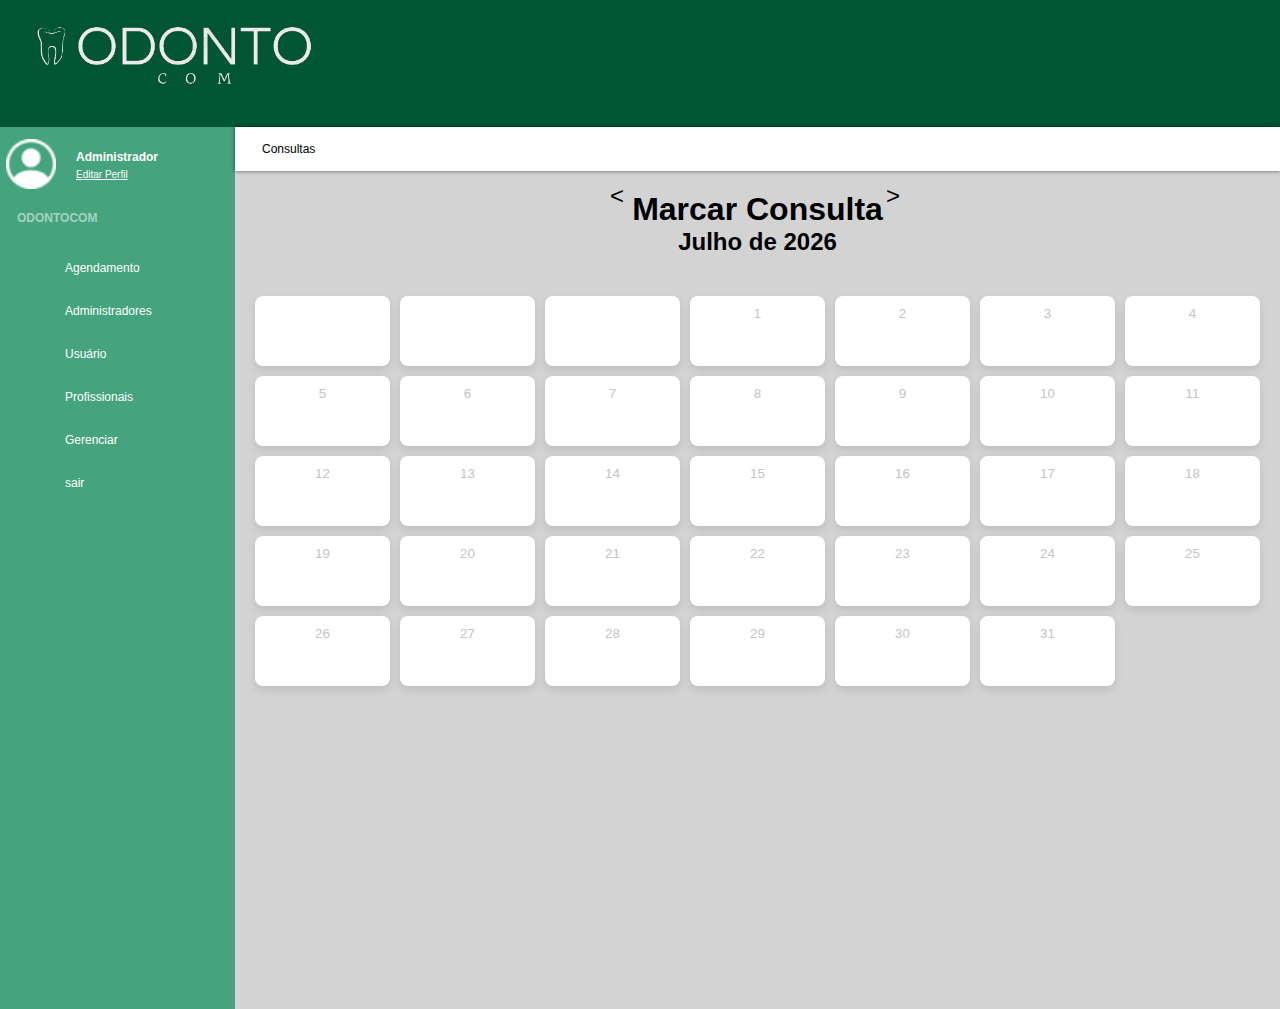
<file: HTML/consultas.html>
<!DOCTYPE html>
<html lang="pt-BR">
  <head>
    <meta charset="UTF-8" />
    <meta name="viewport" content="width=device-width, initial-scale=1.0" />
    <link rel="stylesheet" href="../style/style.css" />
    <link rel="stylesheet" href="../style/calendario.css" />
    <link
      rel="shortcut icon"
      href="../assets/LogoFav.PNG"
      type="image/x-icon"
    />
    <title>Consultas</title>
    <style>
      #prevMonth {
        left: 600px;
        top: 182px;
      }

      #nextMonth {
        right: 370px;
        top: 182px;
      }
    </style>
  </head>
  <body>
    <header class="cabecalho">
      <div class="cabecalho__logo">
        <a href="administrador.html">
          <img class="logo" src="../assets/OdontoCom_White.png" alt="Logo" />
        </a>
      </div>
    </header>
    <main class="main__container">
      <nav class="nav__administrador__container">
        <div class="nav__div__conatiner">
          <img src="../assets/person-circle.png" alt="" />
          <div class="div__administrador">
            <h2 class="administrador__titulo">Administrador</h2>
            <a class="editarPerfil" href="">Editar Perfil</a>
          </div>
        </div>
        <h3>ODONTOCOM</h3>
        <div class="links__container">
          <a class="links__escrita" href="consultas.html">
            <div class="links__opcoes">
              <img
                class="links__imagem"
                src="../assets/calendario.png"
                alt=""
              />
              Agendamento
            </div>
          </a>
          <a class="links__escrita" href="administradores.php">
            <div class="links__opcoes">
              <img
                class="links__imagem"
                src="../assets/cardAdministrador.png"
                alt=""
              />
              Administradores
            </div>
          </a>
          <a class="links__escrita" href="usuario.php">
            <div class="links__opcoes">
              <img class="links__imagem" src="../assets/person 1.png" alt="" />
              Usuário
            </div>
          </a>
          <a class="links__escrita" href="profissionais.php">
            <div class="links__opcoes">
              <img class="links__imagem" src="../assets/maleta.png" alt="" />
              Profissionais
            </div>
          </a>
          <a class="links__escrita" href="">
            <div class="links__opcoes">
              <img
                class="links__imagem"
                src="../assets/engrenagem.png"
                alt=""
              />
              Gerenciar
            </div>
          </a>
          <a class="links__escrita" href="login.html">
            <div class="links__opcoes">
              <img class="links__imagem" src="../assets/sair.png" alt="" />
              sair
            </div>
          </a>
        </div>
      </nav>
      <section class="usuario__container">
        <div class="div__usuarios">
          <p>Consultas</p>
        </div>
        <div class="planner">
          <h1 class="txt_Consulta">Marcar Consulta</h1>
          <div class="calendar-header">
            <button id="prevMonth">&lt;</button>
            <h2 id="currentMonth">Abril</h2>
            <button id="nextMonth">&gt;</button>
          </div>
          <div id="calendar" class="calendar-grid"></div>
        </div>
      </section>
    </main>

    <script>
      let currentMonth = new Date().getMonth();
      let currentYear = new Date().getFullYear();
      let selectedMonth = currentMonth;
      let selectedYear = currentYear;

      window.onload = function () {
        generateCalendar(currentMonth, currentYear);
        updateMonthYear();

        document
          .getElementById("prevMonth")
          .addEventListener("click", function () {
            currentMonth--;
            if (currentMonth < 0) {
              currentMonth = 11;
              currentYear--;
            }
            selectedMonth = currentMonth;
            selectedYear = currentYear;
            generateCalendar(currentMonth, currentYear);
            updateMonthYear();
          });

        document
          .getElementById("nextMonth")
          .addEventListener("click", function () {
            currentMonth++;
            if (currentMonth > 11) {
              currentMonth = 0;
              currentYear++;
            }
            selectedMonth = currentMonth;
            selectedYear = currentYear;
            generateCalendar(currentMonth, currentYear);
            updateMonthYear();
          });
      };

      function updateMonthYear() {
        const months = [
          "Janeiro",
          "Fevereiro",
          "Março",
          "Abril",
          "Maio",
          "Junho",
          "Julho",
          "Agosto",
          "Setembro",
          "Outubro",
          "Novembro",
          "Dezembro",
        ];
        document.getElementById(
          "currentMonth"
        ).textContent = `${months[currentMonth]} de ${currentYear}`;
      }

      function generateCalendar(month, year) {
        const calendar = document.getElementById("calendar");
        calendar.innerHTML = ""; // Limpa o conteúdo atual

        const firstDayOfMonth = new Date(year, month, 1);
        const lastDayOfMonth = new Date(year, month + 1, 0);

        const firstDayOfWeek = firstDayOfMonth.getDay();
        const totalDays = lastDayOfMonth.getDate();

        // Preenchendo os dias em branco no início
        for (let i = 0; i < firstDayOfWeek; i++) {
          let blankDay = document.createElement("div");
          blankDay.className = "calendar-day empty";
          calendar.appendChild(blankDay);
        }

        // Preenchendo os dias do mês
        for (let day = 1; day <= totalDays; day++) {
          let daySquare = document.createElement("button");
          daySquare.addEventListener("click", function () {
            let selectedDate = new Date(selectedYear, selectedMonth, day);
            let formattedDate = selectedDate.toISOString().split("T")[0]; // Formata a data como "YYYY-MM-DD"
            window.location.href = "table_consultas.php?data=" + formattedDate;
          });
          daySquare.className = "calendar-day";
          daySquare.textContent = day;
          calendar.appendChild(daySquare);
        }
      }
    </script>
  </body>
</html>
</file>
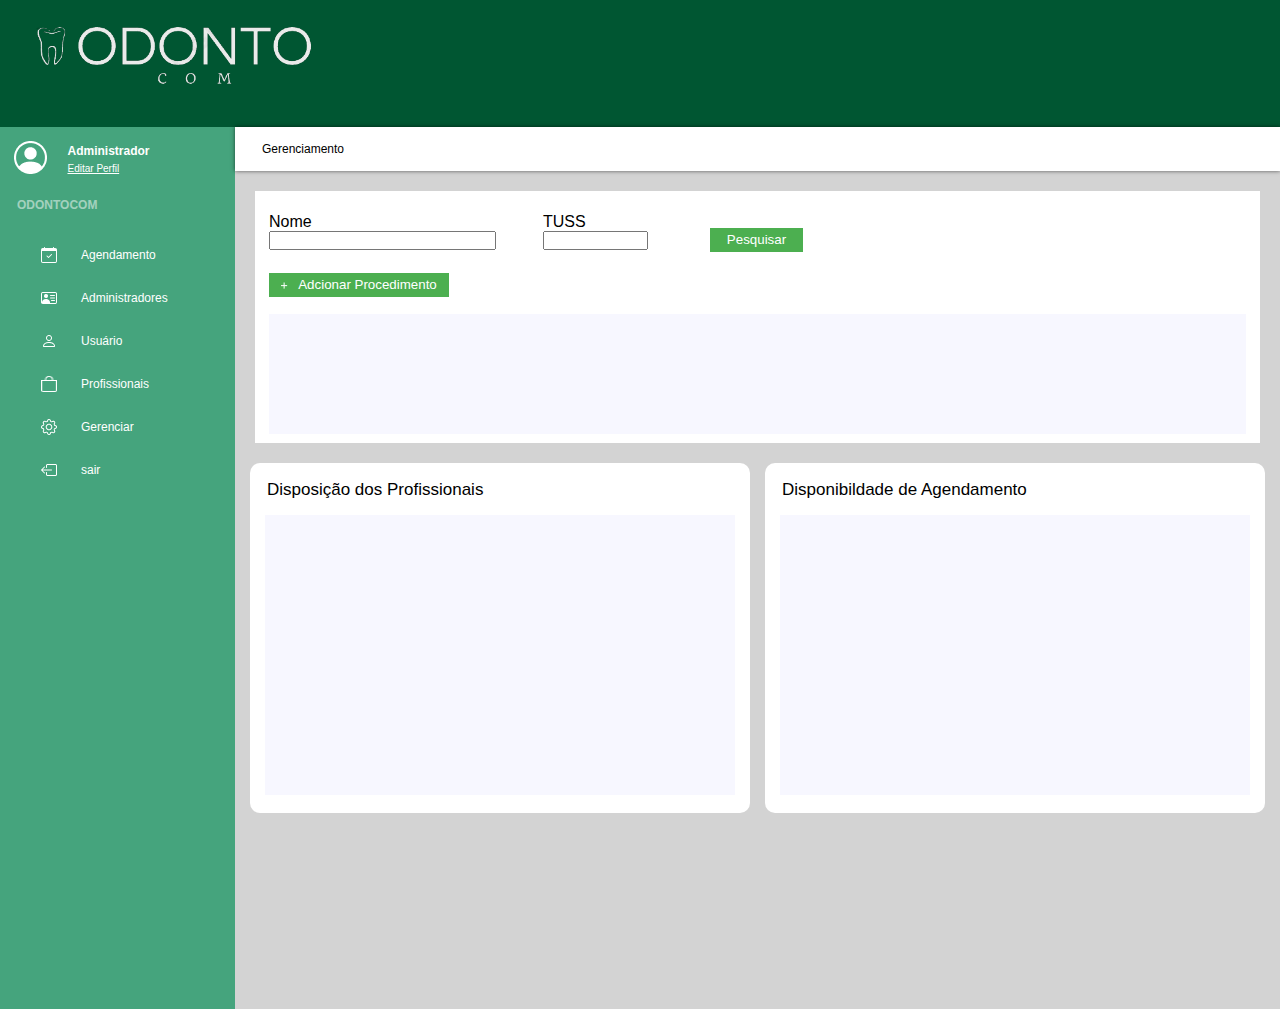
<file: HTML/gerenciar.html>
<!DOCTYPE html>
<html lang="en">

<head>
    <meta charset="UTF-8">
    <meta http-equiv="X-UA-Compatible" content="IE=edge">
    <meta name="viewport" content="width=device-width, initial-scale=1.0">
    <link rel="stylesheet" href="../style/style.css">
    <link rel="shortcut icon" href="../assets/LogoFav.PNG" type="image/x-icon">
    <title>Gerenciar</title>
</head>

<body>
    <header class="cabecalho">
        <div class="cabecalho__logo">
            <a href="administrador.html">
                <img class="logo" src="../assets/OdontoCom_White.png" alt="Logo">
            </a>
        </div>
    </header>
    <main class="main__container">
        <nav class="nav__administrador__container">
            <div class="nav__div__conatiner">
                <img src="../assets/person-circle.png" alt="">
                <div class="div__administrador">
                    <h2 class="administrador__titulo">Administrador</h2>
                    <a class="editarPerfil" href="">Editar Perfil</a>
                </div>
            </div>
            <h3>ODONTOCOM</h3>
            <div class="links__container">
                <a class="links__escrita" href="">
                    <div class="links__opcoes">
                        <img class="links__imagem" src="../assets/calendario.png" alt="">
                        Agendamento
                    </div>
                </a>
                <a class="links__escrita" href="administradores.html">
                    <div class="links__opcoes">
                        <img class="links__imagem" src="../assets/cardAdministrador.png" alt="">
                        Administradores
                    </div>
                </a>
                <a class="links__escrita" href="usuario.html">
                    <div class="links__opcoes">
                        <img class="links__imagem" src="../assets/person 1.png" alt="">
                        Usuário
                    </div>
                </a>
                <a class="links__escrita" href="profissionais.html">
                    <div class="links__opcoes">
                        <img class="links__imagem" src="../assets/maleta.png" alt="">
                        Profissionais
                    </div>
                </a>
                <a class="links__escrita" href="">
                    <div class="links__opcoes">
                        <img class="links__imagem" src="../assets/engrenagem.png" alt="">
                        Gerenciar
                    </div>
                </a>
                <a class="links__escrita" href="">
                    <div class="links__opcoes">
                        <img class="links__imagem" src="../assets/sair.png" alt="">
                        sair
                    </div>
                </a>
            </div>
        </nav>
        <section class="usuario__container">
            <div class="div__usuarios">
                <p>Gerenciamento</p>
            </div>
            <div class="div__input__gerenciar__container">
                <div class="div__input__gerenciar">
                    <div class="input__gerenciar">
                        <label for="">Nome</label>
                        <input type="text">
                        <div class="botao__gerenciar__container">
                            <button class="botao__gerenciar"><img class="botao__icon" src="../assets/+.png"
                                    alt="">Adcionar Procedimento</button>
                        </div>
                    </div>
                    <div class="input__gerenciar  TUSS">
                        <label for="">TUSS</label>
                        <input type="text">
                    </div>
                    <div class="input__gerenciar">
                        <button class="botao__pesquisar">Pesquisar</button>
                    </div>
                </div>
                <div class="tabela__gerenciar">
                    <!--A ser Incrementado-->
                </div>
            </div>
            <div class="informacoes__container">
                <div class="disposição__disponibildade">
                    <h2 class="texto__informacoes">Disposição dos Profissionais</h2>
                    <div class="tabela__gerenciar__informacoes">

                    </div>
                </div>
                <div class="disposição__disponibildade">
                    <h2 class="texto__informacoes">Disponibildade de Agendamento</h2>
                    <div class="tabela__gerenciar__informacoes">

                    </div>
                </div>
            </div>
        </section>
    </main>
</body>

</html>
</file>
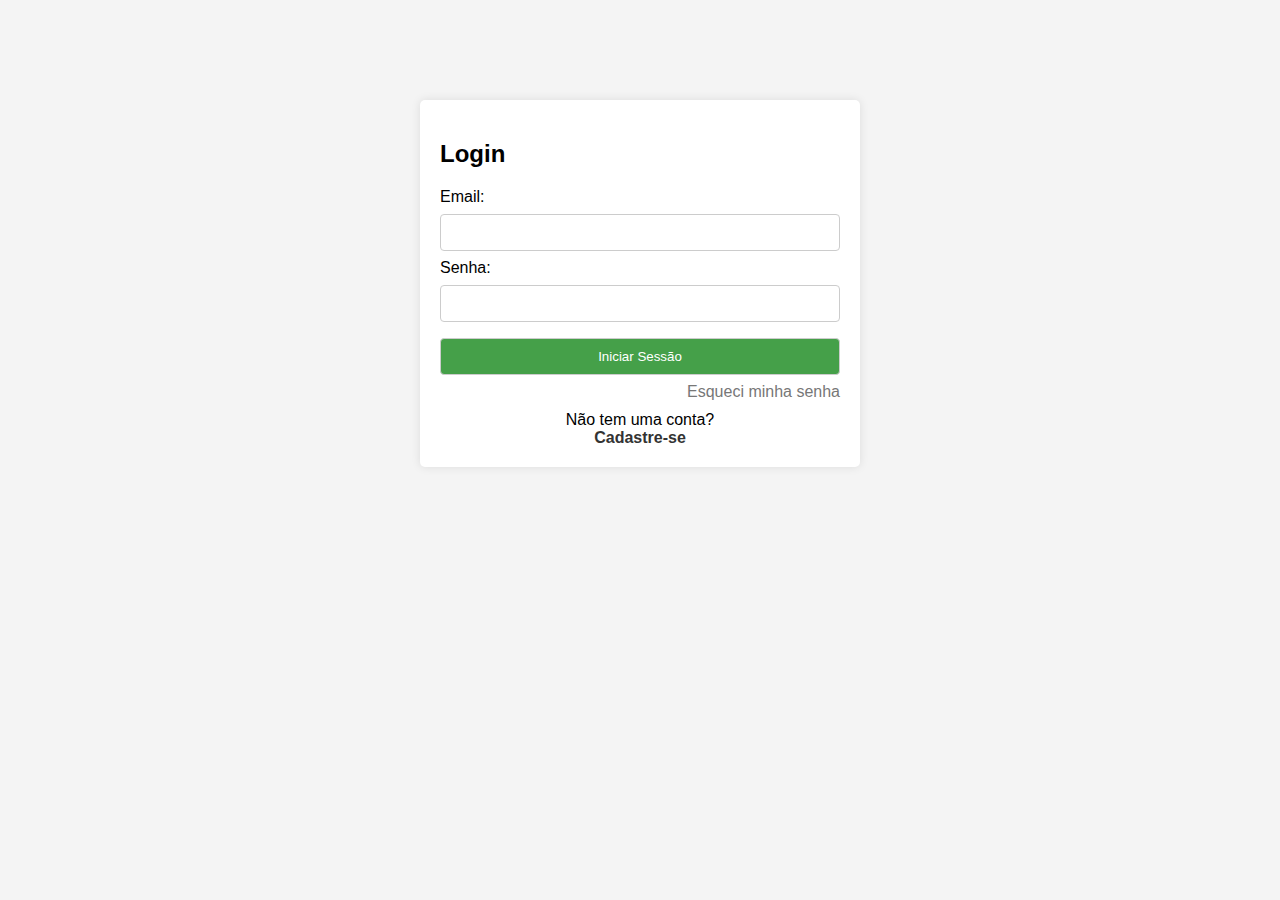
<file: HTML/login.html>
<!DOCTYPE html>
<html lang="pt-br">
<head>
  <meta charset="UTF-8">
  <meta name="viewport" content="width=device-width, initial-scale=1.0">
  <title>Login</title>
  <style>
    body {
      font-family: Arial, sans-serif;
      margin: 0;
      padding: 0;
      background-color: #f4f4f4;
    }

    .container {
      max-width: 400px;
      margin: 100px auto;
      padding: 20px;
      background-color: #fff;
      border-radius: 5px;
      box-shadow: 0 0 10px rgba(0, 0, 0, 0.1);
    }

    input[type="text"],
    input[type="password"],
    button {
      width: 100%;
      padding: 10px;
      margin: 8px 0;
      display: inline-block;
      border: 1px solid #ccc;
      border-radius: 4px;
      box-sizing: border-box;
    }

    input[type="submit"] {
      background-color: #4CAF50;
      color: white;
      border: none;
      cursor: pointer;
    }

    button {
      background-color: #45a049;
      color: white;
    }

    .forgot-password {
      text-align: right;
      margin-bottom: 10px;
    }

    .forgot-password a {
      text-decoration: none;
      color: #777;
    }

    .signup-link {
      text-align: center;
    }

    .signup-link a {
      text-decoration: none;
      color: #333;
      font-weight: bold;
    }
    #recuperarSenha {
      display: none;
    }
    @media screen and (max-width: 1200px) {
      .container {
        margin: 15% auto;
      }
   } 
  </style>
</head>
<body>
  <div class="container" id="loginContainer">
    <h2>Login</h2>
    <form action="login.php" method="post">
      <label for="email">Email:</label>
      <input type="text" id="email" name="email" required><br>

      <label for="password">Senha:</label>
      <input type="password" id="password" name="password" required><br>

      <button type="submit">Iniciar Sessão</button>
    </form>
    <div class="forgot-password">
      <a href="redefinirSenha.html" id="forgotPasswordLink">Esqueci minha senha</a>
    </div>
    <div class="signup-link">
      <span>Não tem uma conta? </span><br>
      <a href="cadastro.html">Cadastre-se</a>
    </div>
  </div>
</body>
</html>
</file>
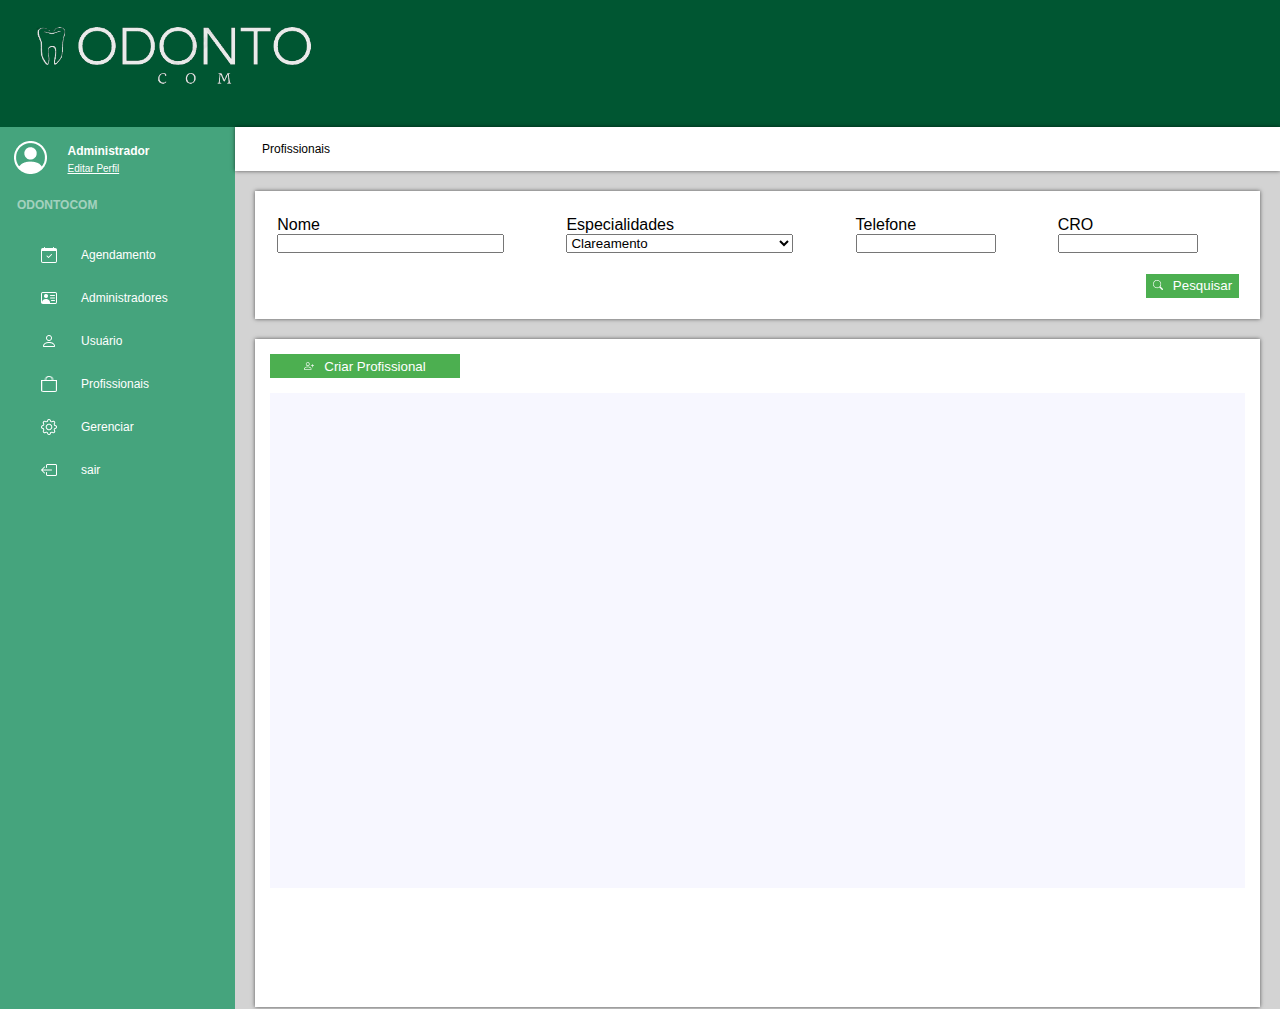
<file: HTML/profissionais.html>
<!DOCTYPE html>
<html lang="en">

<head>
    <meta charset="UTF-8">
    <meta http-equiv="X-UA-Compatible" content="IE=edge">
    <meta name="viewport" content="width=device-width, initial-scale=1.0">
    <link rel="stylesheet" href="../style/style.css">
    <link rel="shortcut icon" href="../assets/LogoFav.PNG" type="image/x-icon">
    <title>Profissionais</title>
</head>

<body>
    <header class="cabecalho">
        <div class="cabecalho__logo">
            <a href="administrador.html">
                <img class="logo" src="../assets/OdontoCom_White.png" alt="Logo">
            </a>
        </div>
    </header>
    <main class="main__container">
        <nav class="nav__administrador__container">
            <div class="nav__div__conatiner">
                <img src="../assets/person-circle.png" alt="">
                <div class="div__administrador">
                    <h2 class="administrador__titulo">Administrador</h2>
                    <a class="editarPerfil" href="">Editar Perfil</a>
                </div>
            </div>
            <h3>ODONTOCOM</h3>
            <div class="links__container">
                <a class="links__escrita" href="">
                    <div class="links__opcoes">
                        <img class="links__imagem" src="../assets/calendario.png" alt="">
                        Agendamento
                    </div>
                </a>
                <a class="links__escrita" href="administradores.html">
                    <div class="links__opcoes">
                        <img class="links__imagem" src="../assets/cardAdministrador.png" alt="">
                        Administradores
                    </div>
                </a>
                <a class="links__escrita" href="usuario.html">
                    <div class="links__opcoes">
                        <img class="links__imagem" src="../assets/person 1.png" alt="">
                        Usuário
                    </div>
                </a>
                <a class="links__escrita" href="profissionais.html">
                    <div class="links__opcoes">
                        <img class="links__imagem" src="../assets/maleta.png" alt="">
                        Profissionais
                    </div>
                </a>
                <a class="links__escrita" href="gerenciar.html">
                    <div class="links__opcoes">
                        <img class="links__imagem" src="../assets/engrenagem.png" alt="">
                        Gerenciar
                    </div>
                </a>
                <a class="links__escrita" href="">
                    <div class="links__opcoes">
                        <img class="links__imagem" src="../assets/sair.png" alt="">
                        sair
                    </div>
                </a>
            </div>
        </nav>
        <section class="usuario__container">
            <div class="div__usuarios">
                <p>Profissionais</p>
            </div>
            <div class="div__input__container">
                <div class="div__input">
                    <div class="input">
                        <label for="">Nome</label>
                        <input type="text">
                    </div>
                    <div class="input">
                        <label for="">Especialidades</label>
                        <select name="" id="">
                            <option value="Clareamento">Clareamento</option>
                            <option value="Aparelho">Aparelho</option>
                            <option value="Cárie">Cárie</option>
                        </select>
                    </div>
                    <div class="input input__telefone__cpf">
                        <label for="">Telefone</label>
                        <input type="text">
                    </div>
                    <div class="input input__telefone__cpf">
                        <label for="">CRO</label>
                        <input type="text">
                    </div>
                </div>
                <div class="div__botao">
                    <button class="botao"><img class="botao__icon" src="../assets/Lupa.png" alt="">Pesquisar</button>
                </div>    
            </div>
            <div class="tabela__container">
                <div class="div__botao__novoUsuario">
                    <button class="botao botao__novoUsuario"><img class="botao__icon"src="../assets/usuario+.png" alt="">Criar Profissional</button>
                </div>
                <div class="tabela">
                    <!--A ser Incrementado-->
                </div>
            </div>
        </section>
    </main>
</body>
</html>
</file>
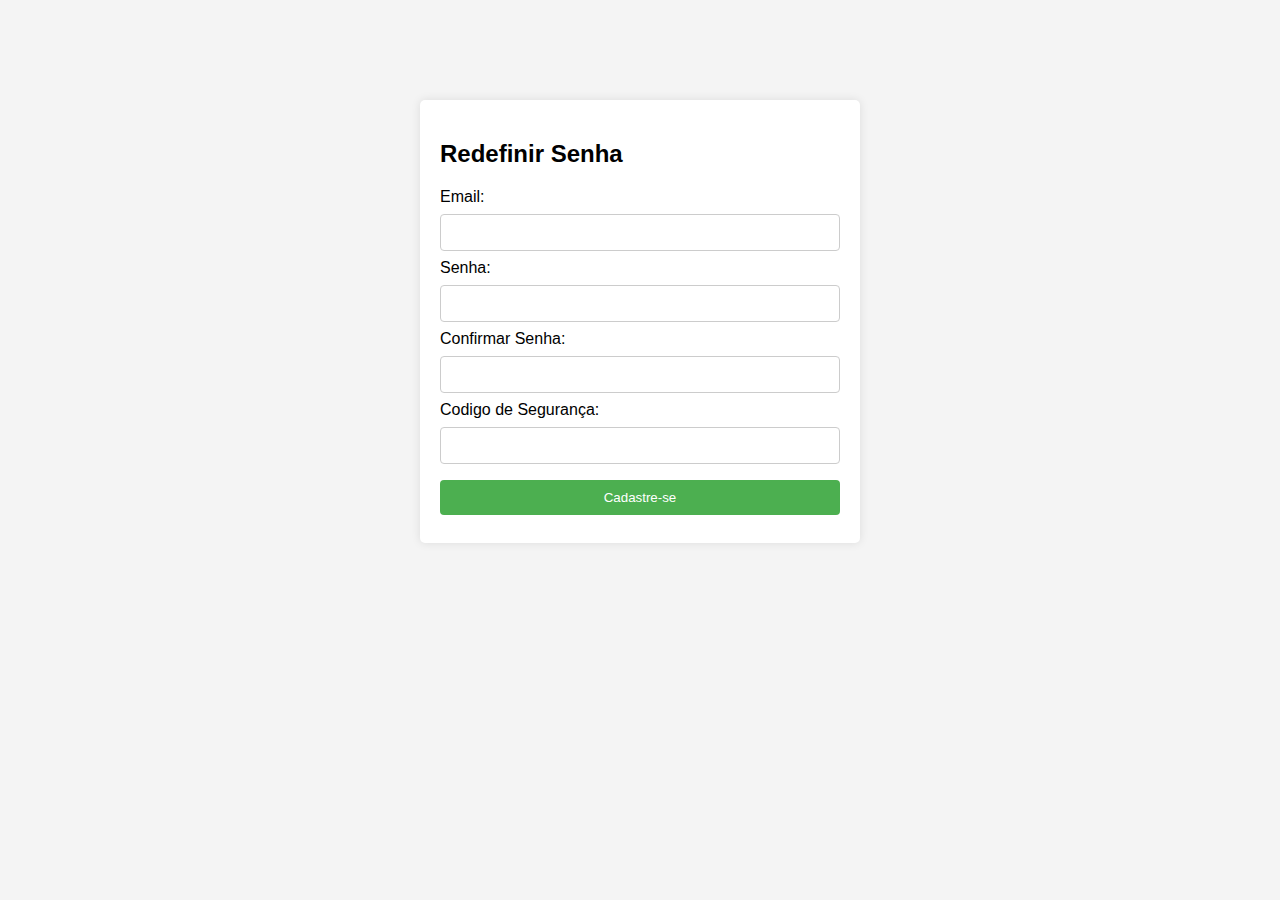
<file: HTML/redefinirSenha.html>
<!DOCTYPE html>
<html lang="pt-br">
<head>
  <meta charset="UTF-8">
  <meta name="viewport" content="width=device-width, initial-scale=1.0">
  <title>Login</title>
  <style>
    body {
      font-family: Arial, sans-serif;
      margin: 0;
      padding: 0;
      background-color: #f4f4f4;
    }

    .container {
      max-width: 400px;
      margin: 100px auto;
      padding: 20px;
      background-color: #fff;
      border-radius: 5px;
      box-shadow: 0 0 10px rgba(0, 0, 0, 0.1);
    }

    input[type="text"],
    input[type="password"],
    input[type="submit"] {
      width: 100%;
      padding: 10px;
      margin: 8px 0;
      display: inline-block;
      border: 1px solid #ccc;
      border-radius: 4px;
      box-sizing: border-box;
    }

    input[type="submit"] {
      background-color: #4CAF50;
      color: white;
      border: none;
      cursor: pointer;
    }

    input[type="submit"]:hover {
      background-color: #45a049;
    }
    @media screen and (max-width: 1200px) {
      .container {
        margin: 10% auto;
      }
   } 

  </style>
</head>
<body>
  <div class="container" id="loginContainer">
    <h2>Redefinir Senha</h2>
    <form action="recuperarSenha.php" method="post">
        <label for="email">Email:</label>
        <input type="text" id="email" name="email" required><br>

        <label for="password">Senha:</label>
        <input type="password" id="password" name="password" required><br>

        <label for="password">Confirmar Senha:</label>
        <input type="password" id="confirmed_password" name="confirmed_password" required><br>

        <label for="text">Codigo de Segurança:</label>
        <input type="text" id="codigoSeg" name="codigoSeg" required><br>

        <input type="submit" value="Cadastre-se">
    </form>
  </div>
</body>
</html>
</file>
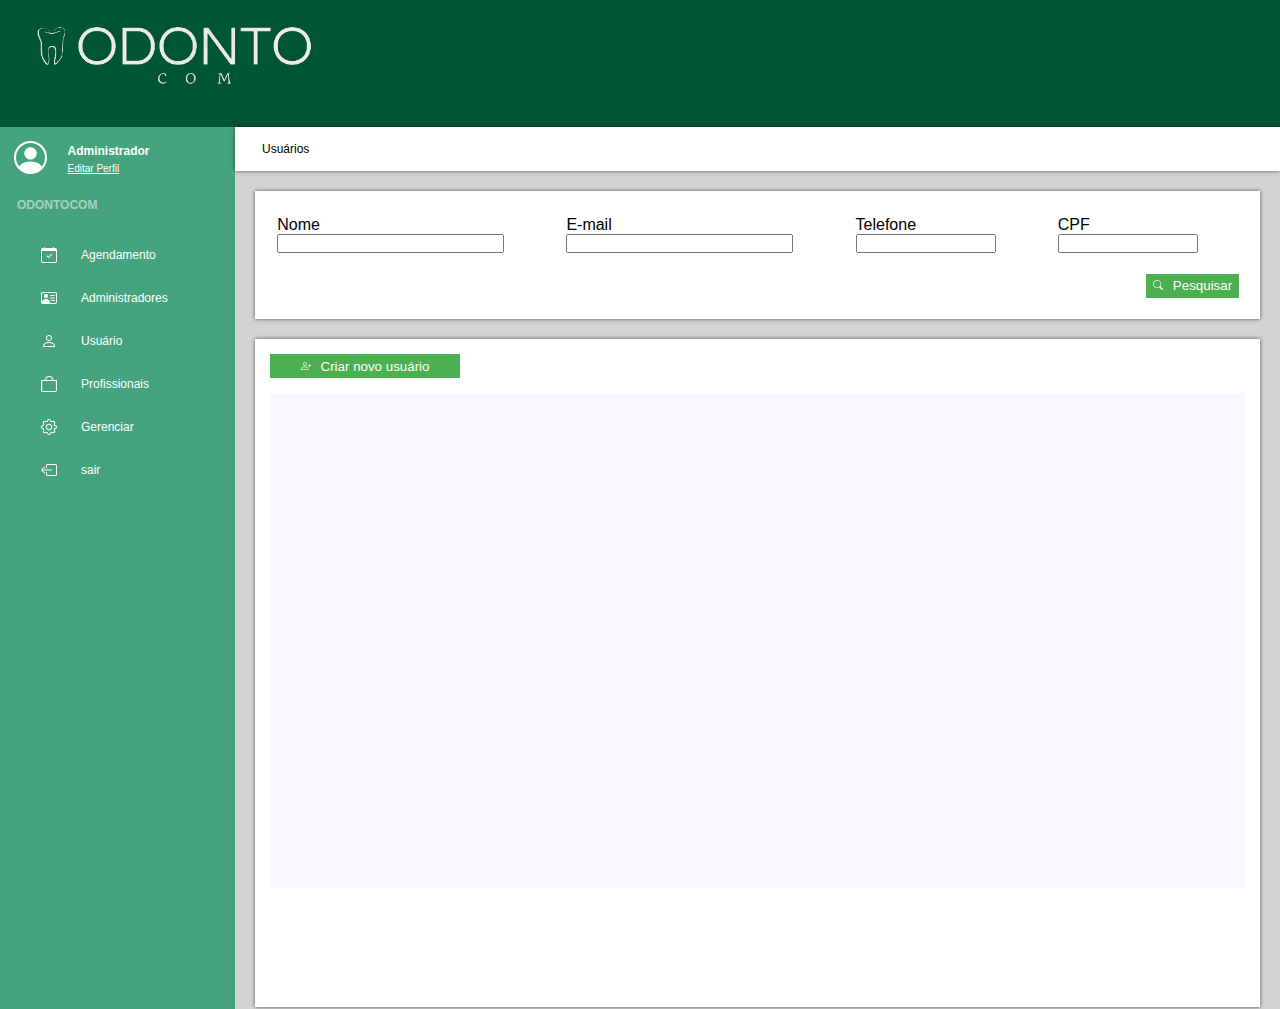
<file: HTML/usuario.html>
<!DOCTYPE html>
<html lang="en">

<head>
    <meta charset="UTF-8">
    <meta http-equiv="X-UA-Compatible" content="IE=edge">
    <meta name="viewport" content="width=device-width, initial-scale=1.0">
    <link rel="stylesheet" href="../style/style.css">
    <link rel="shortcut icon" href="../assets/LogoFav.PNG" type="image/x-icon">
    <title>Usuario</title>
</head>

<body>
    <header class="cabecalho">
        <div class="cabecalho__logo">
            <a href="administrador.html">
                <img class="logo" src="../assets/OdontoCom_White.png" alt="Logo">
            </a>
        </div>
    </header>
    <main class="main__container">
        <nav class="nav__administrador__container">
            <div class="nav__div__conatiner">
                <img src="../assets/person-circle.png" alt="">
                <div class="div__administrador">
                    <h2 class="administrador__titulo">Administrador</h2>
                    <a class="editarPerfil" href="">Editar Perfil</a>
                </div>
            </div>
            <h3>ODONTOCOM</h3>
            <div class="links__container">
                <a class="links__escrita" href="">
                    <div class="links__opcoes">
                        <img class="links__imagem" src="../assets/calendario.png" alt="">
                        Agendamento
                    </div>
                </a>
                <a class="links__escrita" href="administradores.html">
                    <div class="links__opcoes">
                        <img class="links__imagem" src="../assets/cardAdministrador.png" alt="">
                        Administradores
                    </div>
                </a>
                <a class="links__escrita" href="usuario.html">
                    <div class="links__opcoes">
                        <img class="links__imagem" src="../assets/person 1.png" alt="">
                        Usuário
                    </div>
                </a>
                <a class="links__escrita" href="profissionais.html">
                    <div class="links__opcoes">
                        <img class="links__imagem" src="../assets/maleta.png" alt="">
                        Profissionais
                    </div>
                </a>
                <a class="links__escrita" href="gerenciar.html">
                    <div class="links__opcoes">
                        <img class="links__imagem" src="../assets/engrenagem.png" alt="">
                        Gerenciar
                    </div>
                </a>
                <a class="links__escrita" href="">
                    <div class="links__opcoes">
                        <img class="links__imagem" src="../assets/sair.png" alt="">
                        sair
                    </div>
                </a>
            </div>
        </nav>
        <section class="usuario__container">
            <div class="div__usuarios">
                <p>Usuários</p>
            </div>
            <div class="div__input__container">
                <div class="div__input">
                    <div class="input">
                        <label for="">Nome</label>
                        <input type="text">
                    </div>
                    <div class="input">
                        <label for="">E-mail</label>
                        <input type="text">
                    </div>
                    <div class="input input__telefone__cpf">
                        <label for="">Telefone</label>
                        <input type="text">
                    </div>
                    <div class="input input__telefone__cpf">
                        <label for="">CPF</label>
                        <input type="text">
                    </div>
                </div>
                <div class="div__botao">
                    <button class="botao"><img class="botao__icon" src="../assets/Lupa.png" alt="">Pesquisar</button>
                </div>    
            </div>
            <div class="tabela__container">
                <div class="div__botao__novoUsuario">
                    <button class="botao botao__novoUsuario"><img class="botao__icon"src="../assets/usuario+.png" alt="">Criar novo usuário</button>
                </div>
                <div class="tabela">
                    <!--A ser Incrementado-->
                </div>
            </div>
        </section>
    </main>
</body>
</html>
</file>
<file: style/style.css>
@import url("cabecalho.css");
@import url("banner.css");
@import url("tratamentos.css");
@import url("sobrenos.css");
@import url("rodape.css");
@import url("usuario.css");
@import url("gerenciar.css");

:root{
    --cor-principal: #005632;
    --cor-secundaria: #226d4e;
    --cor-carrosel: #47DFED;
    --cor-texto-principal: #ffff;
    ;
}

*{
   margin: 0;
   padding: 0;
   font-family: "Poppins", sans-serif;
   scroll-behavior: smooth;
}
</file>
<file: style/ByTech.css>
*{
    margin: 0;
    padding: 0;
    background-color: black;
    font-family: 'Lucida Sans', 'Lucida Sans Regular', 'Lucida Grande', 'Lucida Sans Unicode', Geneva, Verdana, sans-serif;
}

header{
    color: white;
    display: flex;
    justify-content: center;
    font-size: 50px;
    border-bottom:  2px solid #564500;
}

.container {
    padding-top: 5%;
    display: grid;
    grid-template-columns: 25% 25% 25% 25%; 
    justify-items: center; 
    text-align: center; 
}


.foto{
    height: 250px;
    width: 250px;
    border-radius: 50%;
    margin: 20px
}

.nome{
    font-size: 20px;
    color: white;
}

.container > div {
    display: flex;
    flex-direction: column;
    align-items: center;
}


.foto:hover{
    transition: 350ms;
    transform: scale(1.1);
    box-shadow: 10px 10px 50px rgba(86, 69, 0, 1);
}

@media screen and (max-width: 1200px){  
    h1{
        font-size: 80px;
    }

    .container{
        display: flex;
        flex-direction: column;
        gap: 30px;
    }
}
</file>
<file: style/calendario.css>
*{
    margin: 0;
    padding: 0;
    box-sizing: border-box;
}

body{
    height: 100%;
    background-color: #f0f0f0;
}

.planner{
    min-height: calc(100vh - 3.5em);
    text-align: center;
    padding-top: 20px;
    padding-bottom: 60px;
}

.calendar-grid{
    display: grid;
    grid-template-columns: repeat(7, 1fr);
    gap: 10px;
    padding: 20px;
}

.add-task-btn{
    position: fixed;
    bottom: 20px;
    left: 50%;
    transform: translateX(-50%);
    color: #fff;
    background-color: #212121;
    padding: 10px 48px;
    border: none;
    border-radius: 20px;
    cursor: pointer;
    transition: all 0.3s ease;
    box-shadow: 0 4px 8px rgba(0, 0, 0, 0.2);
}

.calendar-day{
    display: flex;
    flex-direction: column;
    align-items: center;
    background-color: #fff;
    color: #c4c4c4;
    padding: 10px;
    border-radius: 8px;
    min-height: 70px;
    box-shadow: 0 4px 8px rgba(0, 0, 0, 0.1);
    border: none;
    cursor: pointer;
    outline: none; 
    transition: background-color 0.3s ease;
}

.calendar-day:hover {
    background-color: #f5f5f5;
}

.calendar-day:active {
    background-color: #e0e0e0;
}

.Consulta{
    background-color: #212121;
    color: #fff;
    padding: 12px;
    margin-top: 10px;
    border-radius: 4px;
    text-align: center;
    word-break: break-word;
    font-size: 0.8em;
    width: 88%;
    cursor: pointer;
    transition: all 0.3s ease;
}

.task:hover,
.modal-content button:hover,
.add-task-btn:hover{
    background-color: #424242;
}

.modal,
#pagamento,
#pix,
#Credito{
    display: none;
    position: fixed;
    z-index: 1;
    left: 0;
    top: 0;
    width: 100%;
    height: 100%;
    overflow: auto;
    background-color: rgba(0, 0, 0, 0.7);
}

.modal-content{
    background-color: #fff;
    margin: 15% auto;
    padding: 20px;
    border: 1px solid #888;
    width: 300px;
    border-radius: 14px;
    text-align: center;
}

.close{
    color: #aaa;
    float: right;
    font-size: 28px;
    font-weight: bold;
    text-decoration: none;
    cursor: pointer;
    transition: all 0.3s ease;
}

.close:hover,
.close:focus{
    color: #000;
}

input, select {
    width: 100%;
    padding: 10px;
    margin: 10px 0;
    display: inline-block;
    border: 1px solid #ccc;
    border-radius: 10px;
    outline: none;
    box-sizing: border-box;
    font-size: 16px; 
}


select {
    appearance: none;
    background-color: #fff; 
    background-image: url('data:image/svg+xml;utf8,<svg fill="none" xmlns="http://www.w3.org/2000/svg" viewBox="0 0 24 24" stroke="currentColor"><path stroke-linecap="round" stroke-linejoin="round" stroke-width="2" d="M19 9l-7 7-7-7"></path></svg>'); /* Ícone da seta */
    background-repeat: no-repeat;
    background-position: right center;
    cursor: pointer;
    padding-right: 30px; 
}

.modal-content button{
    background-color: #212121;
    color: #fff;
    padding: 10px 48px;
    margin: 8px 0;
    border: none;
    border-radius: 14px;
    cursor: pointer;
    transition: all 0.3s ease;
}

/* Estilos para o cabeçalho do calendário */
.calendar-header {
    display: flex;
    justify-content: center;
    align-items: center;
    margin-bottom: 20px;
}

.calendar-header button {
    background: none;
    border: none;
    font-size: 24px;
    cursor: pointer;
    margin: 0 10px;
}

#currentMonth {
    font-size: 24px;
    margin: 0 15px;
}

/* Pagamento */

.modal-content{
    background-color: #fff;
    margin: 15% auto;
    padding: 20px;
    border: 1px solid #888;
    width: 300px;
    border-radius: 14px;
    text-align: center;
}

.container{
    display: flex;
    flex-direction: column;
    width: 400px;
    border-radius: 8px;
    padding: 40px;
    background-color: #fff;
    margin: 15% auto;
    padding: 20px;
    border: 1px solid #888;
    border-radius: 14px;
    text-align: center;
    box-shadow: 0 0 0 1px rgba(0, 0, 0, 0.1),
                0 5px 12px -2px rgba(0, 0, 0, 0.1),
                0 18px 36px -6px rgba(0, 0, 0, 0.1);
}

.container .title{
    font-size: 20px;
    font-family: Arial, Helvetica, sans-serif;
}

.container form input{
    display: none;
}

.container form .category{
    margin-top: 10px;
    padding-top: 20px;

    display: grid;
    grid-template-columns: repeat(2, 1fr);
    grid-gap: 15px;
}

.category label{
    /* width: 100%; */
    /* height: 65px; */
    height: 145px;
    padding: 20px;
    box-shadow: 0px 0px 0px 1px rgba(0, 0, 0, 0.2);
    display: flex;
    /* justify-content: space-between; */
    justify-content: center;
    align-items: center;
    cursor: pointer;
    border-radius: 5px;
    position: relative;
}

/* label:nth-child(2), label:nth-child(3){
    margin: 15px 0;
} */


#Credit:checked ~ .category .CreditMethod,
#Pix:checked ~ .category .PixMethod{
    box-shadow: 0px 0px 0px 1px #6064b6;
}


#Credit:checked ~ .category .CreditMethod .check,

#Pix:checked ~ .category .PixMethod .check{
    display: block;
}


label .imgName{
    display: flex;
    /* justify-content: space-between;
     */
    justify-content: center;
    align-items: center;
    flex-wrap: wrap;
    flex-direction: column;
    gap: 10px;
}

.imgName span{
    /* margin-left: 20px; */
    font-family: Arial, Helvetica, sans-serif;

    position: absolute;
    top: 72%;
    transform: translateY(-72%);
}

.imgName .imgContainer{
    width: 50px;
    display: flex;
    justify-content: center;
    align-items: center;

    position: absolute;
    top: 35%;
    transform: translateY(-35%);
}

img{
    width: 50px;
    height: auto;
}

.Credit img{
    width: 80px;
    /* margin-left: 5px; */
}

.Pix img{
    width: 50px;
}

.check{
    display: none;
    position: absolute;
    top: -4px;
    right: -4px;
}

.check i{
    font-size: 18px;
}

.Btn {
  width: 130px;
  height: 40px;
  display: flex;
  align-items: center;
  justify-content: center;
  background-color: rgb(15, 15, 15);
  border: none;
  color: white;
  font-weight: 600;
  gap: 8px;
  cursor: pointer;
  box-shadow: 5px 5px 10px rgba(0, 0, 0, 0.103);
  position: relative;
  overflow: hidden;
  transition-duration: .3s;
}

.svgIcon {
  width: 16px;
  display: none;
}

.svgIcon path {
  fill: white;
}

.Btn::before {
  width: 130px;
  height: 130px;
  position: absolute;
  content: "";
  background-color: white;
  border-radius: 50%;
  left: -100%;
  top: 0;
  transition-duration: .3s;
  mix-blend-mode: difference;
}

.Btn:hover::before {
  transition-duration: .3s;
  transform: translate(100%,-50%);
  border-radius: 0;
}

.Btn:active {
  transform: translate(5px,5px);
  transition-duration: .3s;
}

.align_btn{
  display: flex;
  justify-content: center;
  margin-top: 20px;
}


#Credito .title {
    text-align: center;
    margin-bottom: 20px;
}

#Credito .form-group {
    margin-bottom: 15px;
}

#Credito label {
    display: block;
    margin-bottom: 8px;
    font-weight: bold;
}

#Credito input[type="text"],
#Credito select {
    width: 100%;
    padding: 10px;
    border-radius: 4px;
    border: 1px solid #ccc;
    font-size: 16px;
    outline: none;
    display: block; /* Adicionado para garantir que o input seja exibido */
}

#Credito .align_btn {
    display: flex;
    justify-content: center;
    margin-top: 20px;
}

#Credito .Btn {
    background-color: #212121;
    color: #fff;
    padding: 10px 20px;
    border: none;
    border-radius: 4px;
    cursor: pointer;
    transition: background-color 0.3s ease;
}

#Credito .Btn:hover {
    background-color: #424242;
}

/* Pix - QRCode*/

.QRCode img{
    width: 200px;
    padding: 10px;
}


#nextMonth,
#prevMonth{
    position: absolute;
}

#prevMonth{
    left: 470px;
    top: 162px;
}

#nextMonth{
    right: 470px;
    top: 162px;
}




@media screen and (max-width: 1200px) {
    .txt_Consulta{
        margin-top: 100px;
    }

    #prevMonth{
        left: 47px;
        top: 155px;
    }
    
    #nextMonth{
        right: 47px;
        top: 155px;
    }
    
    .calendar-grid{
        grid-template-columns: repeat(5, 1fr);
    }

}

@media screen and (max-width: 992px) {
    
    .calendar-grid{
        grid-template-columns: repeat(3, 1fr);
    }

}

@media screen and (max-width: 768px) {
    
    .calendar-grid{
        grid-template-columns: repeat(2, 1fr);
    }
    
}

@media screen and (max-width: 576px) {
    
    .calendar-grid{
        grid-template-columns: repeat(1, 1fr);
    }

}
</file>
